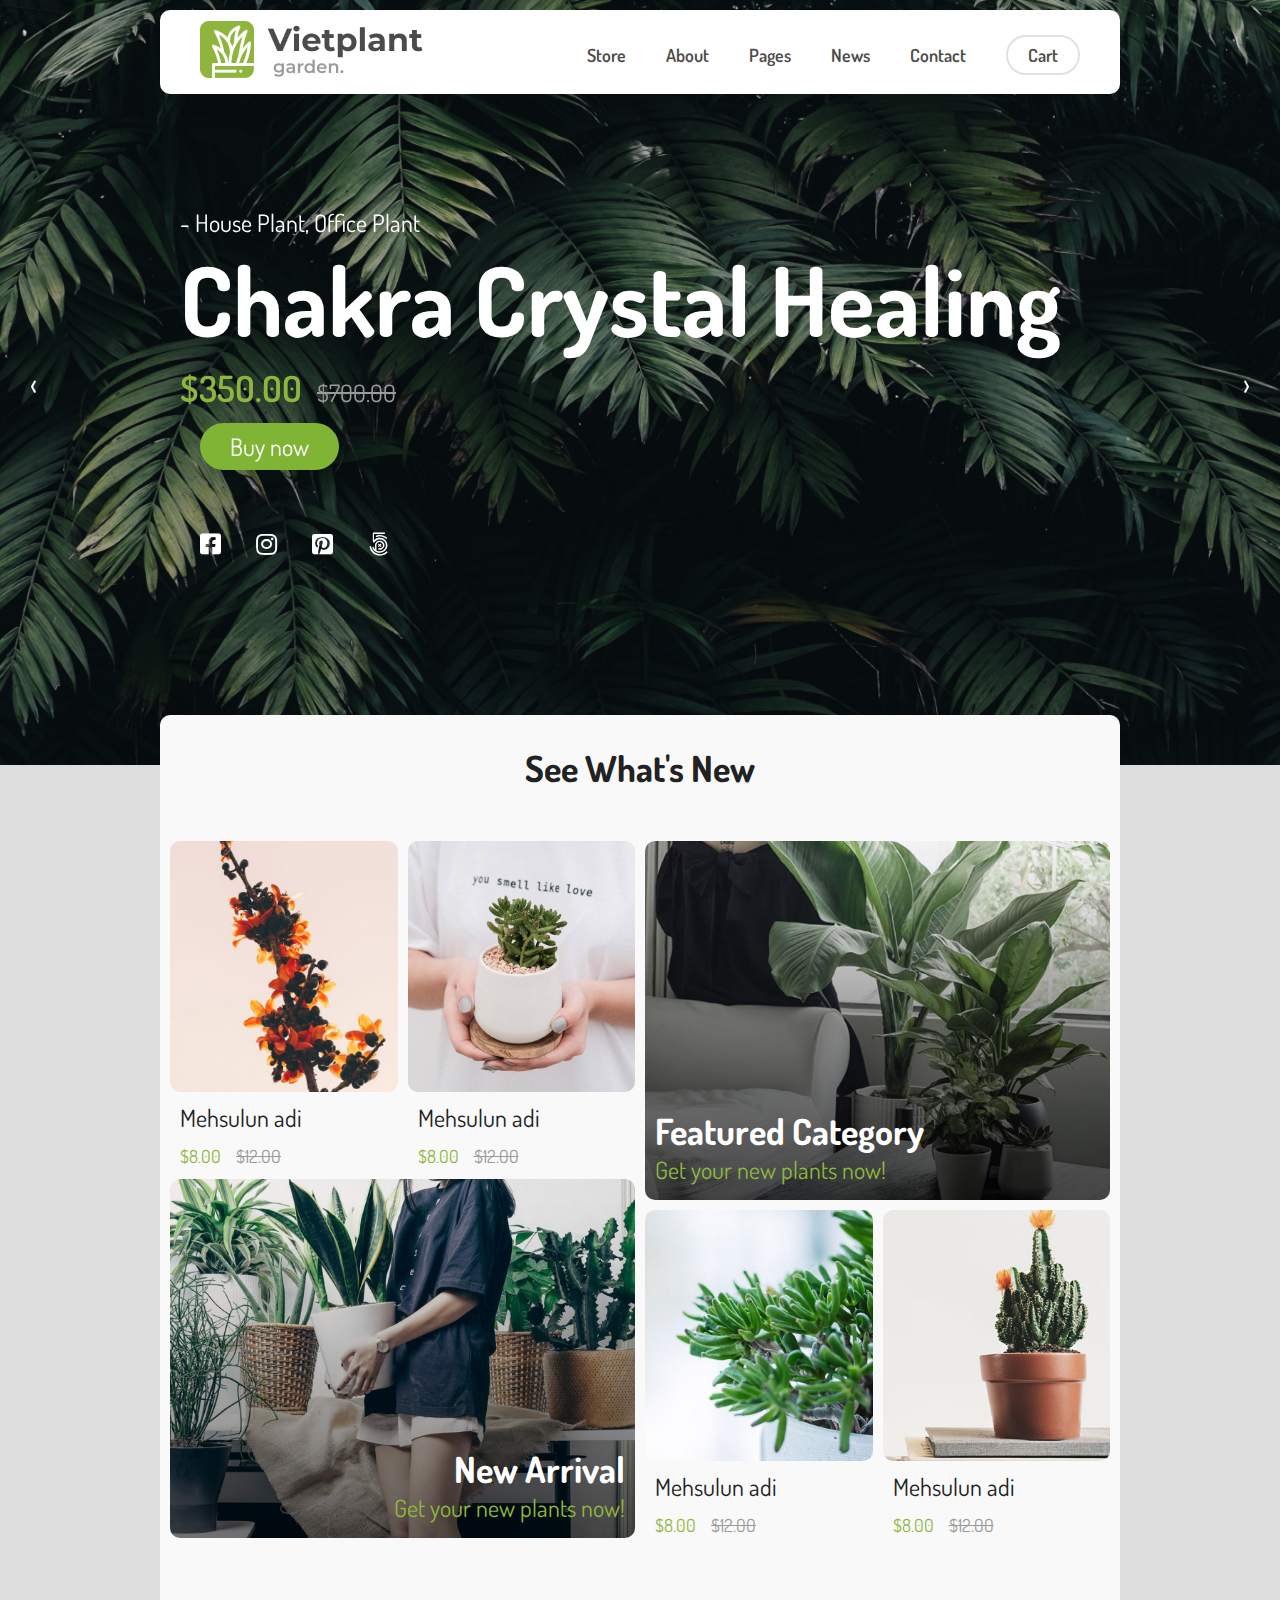
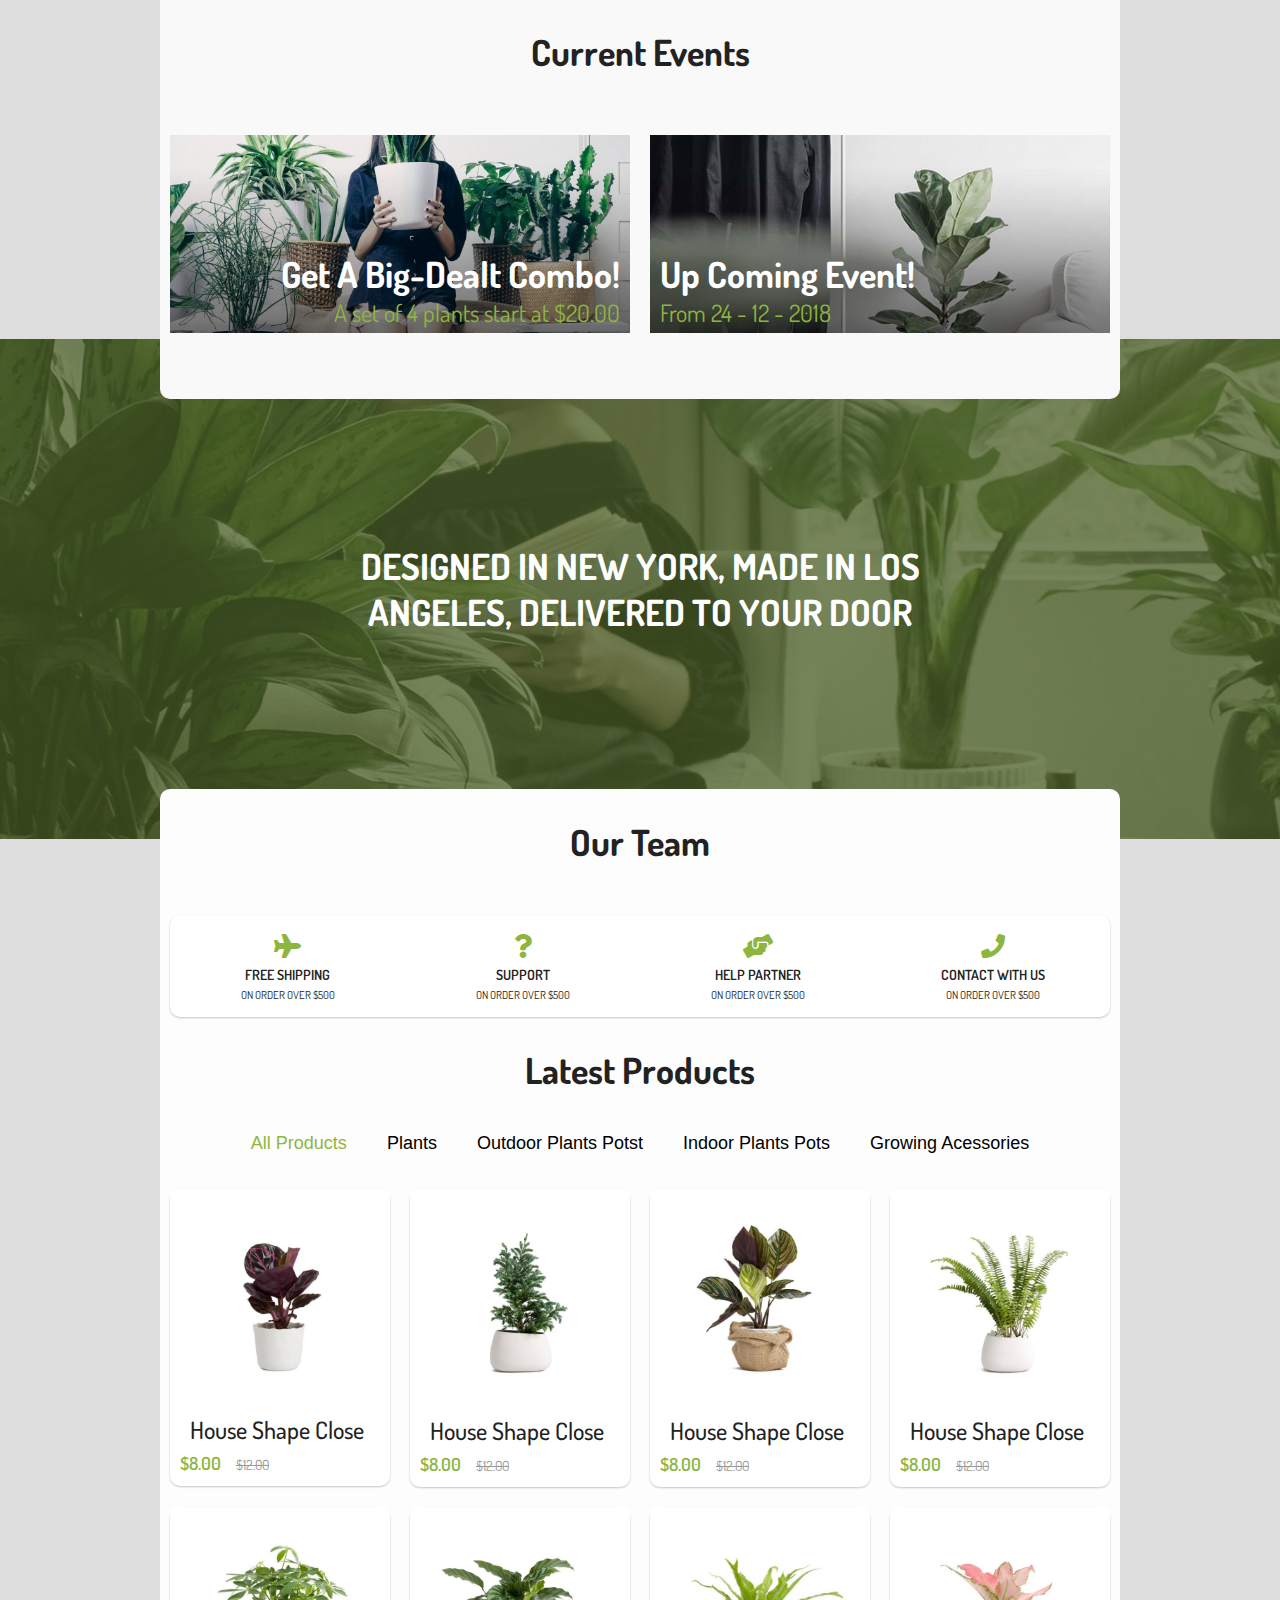
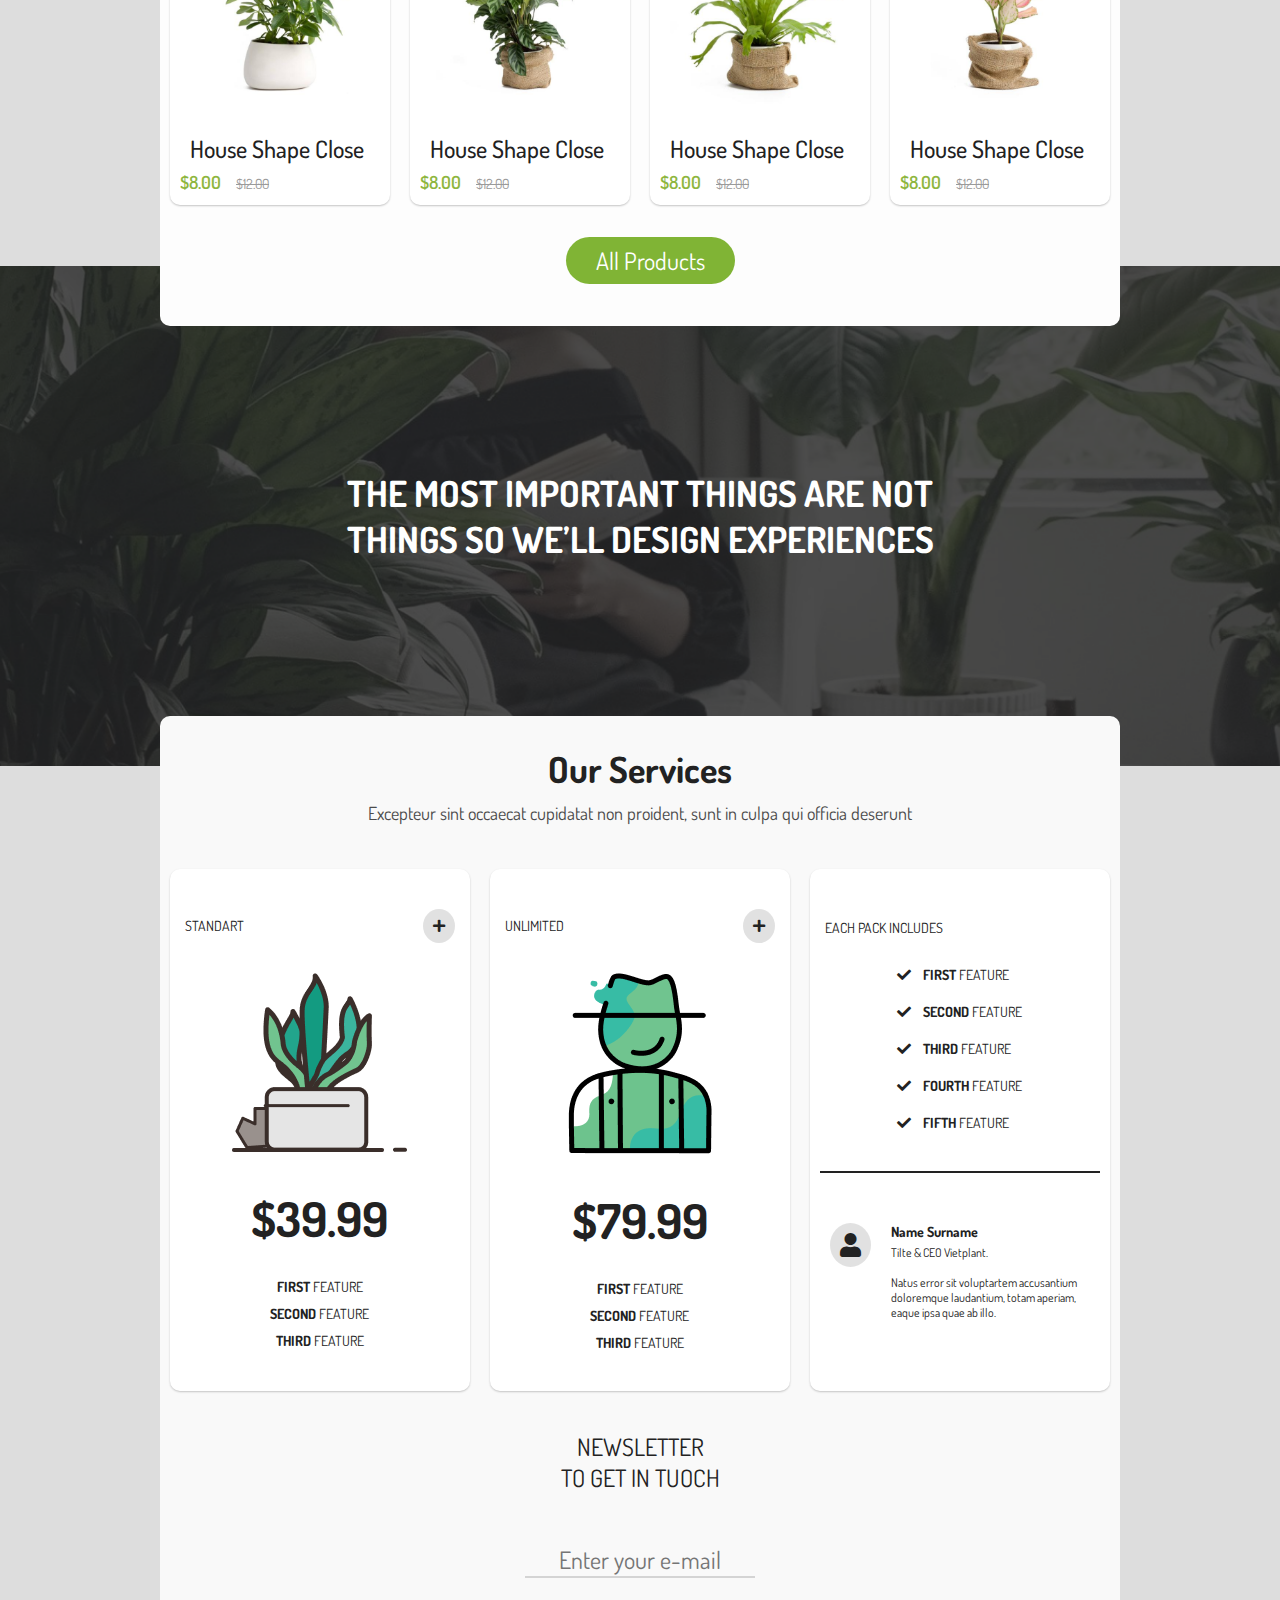
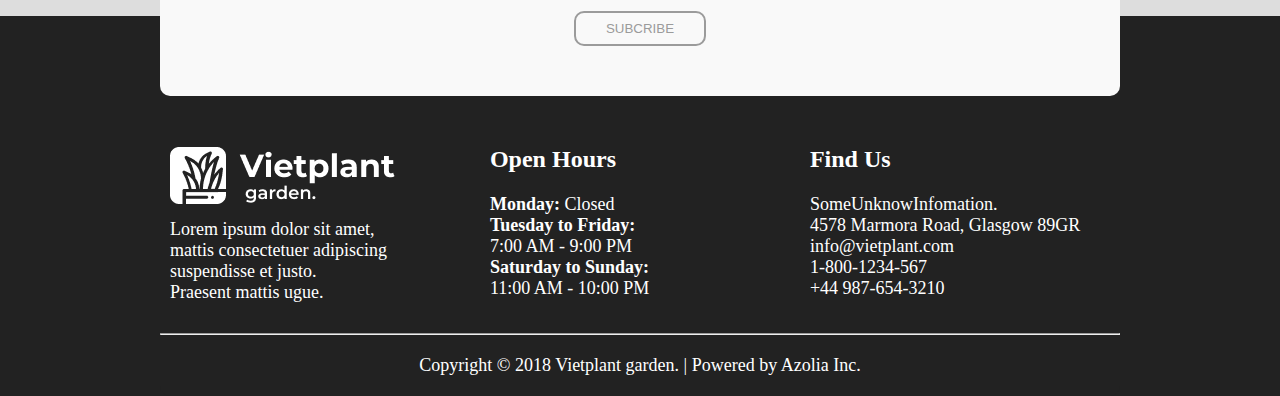
<file: index.html>
<!doctype html>
<html><!-- InstanceBegin template="/Templates/Template.dwt" codeOutsideHTMLIsLocked="false" -->
<head>
<meta charset="utf-8">
<meta name="viewport" content="width=device-width, initial-scale=1">
<!-- InstanceBeginEditable name="doctitle" -->
<title>Vietplan</title>
<!-- InstanceEndEditable -->
<link rel="stylesheet" href="Css/thuvien.css" type="text/css">
	<link rel="stylesheet" href="Css/mainstyle.css" type="text/css">
	<link rel="stylesheet" href="Font/all.css" type="text/css">
	<link rel="stylesheet" href="Css/owl.carousel.css">
	<link rel="stylesheet" href="Css/owl.theme.default.css">
	<!-- InstanceBeginEditable name="head" -->
	<!-- InstanceEndEditable -->
</head>

<body>
<!-- InstanceBeginEditable name="EditRegion1" -->

	<div class="owl-carousel">
  		<div class="banner banner-img-1">
			
			<div class="banner-content">
				<p class="price">- House Plant, Office Plant</p>
				<h1>Chakra Crystal Healing</h1>
				<p>
				<span class="text-primary new-price">$350.00</span> &nbsp;
				<span class="old-price text-secondary" style="text-decoration: line-through">$700.00</span>
				</p>
				<a class="btn btn-primary" href="">Buy now</a>
				<div class="icon">
					<a href=""><i class="fab fa-facebook-square"></i></a>
					<a href=""><i class="fab fa-instagram"></i></a>
					<a href=""><i class="fab fa-pinterest-square"></i></a>
					<a href=""><i class="fab fa-500px"></i></a>
				</div>
			</div>
		</div>
		<div class="banner banner-img-2">
			<div class="banner-content">
				<p class="price">- House Plant, Office Plant</p>
				<h1>Chakra Crystal Healing</h1>
				<p>
				<span class="text-primary new-price">$350.00</span> &nbsp;
				<span class="old-price text-secondary" style="text-decoration: line-through">$700.00</span>
				</p>
				<a class="btn btn-primary" href="">Buy now</a>
				<div class="icon">
					<a href=""><i class="fab fa-facebook-square"></i></a>
					<a href=""><i class="fab fa-instagram"></i></a>
					<a href=""><i class="fab fa-pinterest-square"></i></a>
					<a href=""><i class="fab fa-500px"></i></a>
				</div>
			</div>
		</div>
		<div class="banner banner-img-3">
			<div class="banner-content">
				<p class="price">- House Plant, Office Plant</p>
				<h1>Chakra Crystal Healing</h1>
				<p>
				<span class="text-primary new-price">$350.00</span> &nbsp;
				<span class="old-price text-secondary" style="text-decoration: line-through">$700.00</span>
				</p>
				<a class="btn btn-primary" href="">Buy now</a>
				<div class="icon">
					<a href=""><i class="fab fa-facebook-square"></i></a>
					<a href=""><i class="fab fa-instagram"></i></a>
					<a href=""><i class="fab fa-pinterest-square"></i></a>
					<a href=""><i class="fab fa-500px"></i></a>
				</div>
			</div>
		</div>
	</div>	

<!-- InstanceEndEditable -->
<header>
		<nav>
		  <div class="container bg-light">
				<a href="index.html"><img class="logo" src="Img/logo-1.png" alt="logo"></a>
					
				<div class="menu">
					<hr>
					<ul>
						<li><a href="store.html">Store</a></li>
						<li><a href="about.html">About</a></li>
						<li><a href="index.html">Pages</a></li>
						<li><a href="news.html">News</a></li>
						<li><a href="contact.html">Contact</a></li>
						<li><a href="">Cart</a></li>
					</ul>
				</div>
			</div>
		  <button type="button" class="btn-menu"><i class="fas fa-bars"></i></button>
  </nav>
</header>
<!-- InstanceBeginEditable name="EditRegion2" -->
<main>
  	<div class="container bg-secondary content">
		
		<div class="headline"><h4 >See What's New</h4></div>
		

	<div class="home-news">
		<div class="home-item item-1">
			<img src="Img/home-1.png" alt="">
			<div class="home-item-content">
				<p>Mehsulun adi</p>
				<span class="price-1">$8.00</span>
				<span class="price-2">$12.00</span>
			</div>
		</div>
		<div class="home-item item-2">
			<img src="Img/home-2.png" alt="">
			<div class="home-item-content">
				<p>Mehsulun adi</p>
				<span class="price-1">$8.00</span>
				<span class="price-2">$12.00</span>
			</div>
		</div>
		<div class="home-item item-3">
			<img src="Img/home-3.png" alt="">
			<div class="home-item-title-1">
				<h4>Featured Category</h4>
				<p>Get your new plants now!</p>
			</div>
		</div>
		<div class="home-item item-4">
			<img src="Img/home-4.png" alt="">
			<div class="home-item-title-2" >
				<h4>New Arrival</h4>
				<p>Get your new plants now!</p>
			</div>
		</div>
		<div class="home-item item-5">
			<img src="Img/home-5.png" alt="">
			<div class="home-item-content">
				<p>Mehsulun adi</p>
				<span class="price-1">$8.00</span>
				<span class="price-2">$12.00</span>
			</div>
		</div>
		<div class="home-item item-6">
			<img src="Img/home-6.png" alt="">
			<div class="home-item-content">
				<p>Mehsulun adi</p>
				<span class="price-1">$8.00</span>
				<span class="price-2">$12.00</span>
			</div>
		</div>
	</div>
		
		
		<div class="headline"><h4 >Current Events</h4></div>
		
		<div class="container-fluid">
			<div class="row">
				<div class="col-12 col-sm-6">
					<div class="content-img">
						<img src="Img/home-7.png" class="img-100">
					<div class="content-text-2">
						<h4 class="text-light">Get A Big-Dealt Combo!</h4>
						<p class="text-primary">A set of 4 plants start at $20.00</p>
					</div>
					</div>
				</div>
				<div class="col-12 col-sm-6">
					<div class="content-img">
						<img src="Img/home-8.png" class="img-100">
					<div class="content-text">
						<h4 class="text-light">Up Coming Event!</h4>
						<p class="text-primary">From 24 - 12 - 2018</p>
					</div>
					</div>
				</div>
			</div>
		</div>
	</div>
	
	<div class="container-fluid content-2">
<!--		<img src="Img/home-9.png">-->
		<div class="text">
			<h4 class="text-light">Designed in New York, Made in Los Angeles, Delivered to Your door</h4>
		</div>
	</div>
	
	<div class="container bg-sucess content">
		<div class="headline"><h4 >Our Team</h4></div>
		<div class="row team">
			<div class="col-12 col-sm-6 col-lg-3 team-content">
				<p><i class="fas fa-plane text-primary"></i></p>
				<p style="font-weight: 600" class="text-14">FREE SHIPPING</p>
				<p style="font-size: 11px">ON ORDER OVER $500</p>
			</div>
			<div class="col-12 col-sm-6 col-lg-3 team-content">
				<p><i class="fas fa-question text-primary"></i></p>
				<p style="font-weight: 600" class="text-14">SUPPORT</p>
				<p style="font-size: 11px">ON ORDER OVER $500</p>
			</div>
			<div class="col-12 col-sm-6 col-lg-3 team-content">
				<p><i class="fas fa-hands-helping text-primary"></i></p>
				<p style="font-weight: 600" class="text-14">HELP PARTNER</p>
				<p style="font-size: 11px">ON ORDER OVER $500</p>
			</div>
			<div class="col-12 col-sm-6 col-lg-3 team-content">
				<p><i class="fas fa-phone text-primary"></i></p>
				<p style="font-weight: 600" class="text-14">CONTACT WITH US</p>
				<p style="font-size: 11px">ON ORDER OVER $500</p>
			</div>
		</div>

		<div class="headline-2"><h4 >Latest Products</h4></div>
		
		<div class="container-fluid">
	
			<div class="tab">
				<button class="tablinks active" onclick="openProduct(event, 'Allproduct')" id="defaultOpen">All Products</button>
				<button class="tablinks" onclick="openProduct(event, 'Plants')">Plants</button>
				<button class="tablinks" onclick="openProduct(event, 'Outdoorplant')">Outdoor Plants Potst</button>
				<button class="tablinks" onclick="openProduct(event, 'Indoorplant')">Indoor Plants Pots</button>
				<button class="tablinks" onclick="openProduct(event, 'Acessories')">Growing Acessories</button>
			</div>

			<div id="Allproduct" class="tabcontent" id="defaultOpen">
				<div class="container-fluid">
					<div class="row">
						<div class="col-12 col-sm-6 col-lg-3">
							<div class="product">
								<img src="Img/home_plant_1.png" class="img-100">
								<a href="">House Shape Close</a>					<p>
									<span class="text-primary text-18" style="font-weight: 600">$8.00</span> &nbsp;
									<span class="text-secondary text-14" style="text-decoration: line-through">$12.00</span>
								</p>
								<div class="product-icon">
									<a href=""><i class="fas fa-cart-plus"></i></a>
									<a href=""><i class="fas fa-heart"></i></a>
									<a href=""><i class="fas fa-search"></i></a>
								</div>
							</div>
						</div>
						<div class="col-12 col-sm-6 col-lg-3">
							<div class="product">
								<img src="Img/home_plant_2.png" class="img-100">
								<a href="">House Shape Close</a>					<p>
									<span class="text-primary text-18" style="font-weight: 600">$8.00</span> &nbsp;
									<span class="text-secondary text-14" style="text-decoration: line-through">$12.00</span>
								</p>
								<div class="product-icon">
									<a href=""><i class="fas fa-cart-plus"></i></a>
									<a href=""><i class="fas fa-heart"></i></a>
									<a href=""><i class="fas fa-search"></i></a>
								</div>
							</div>
						</div>
						<div class="col-12 col-sm-6 col-lg-3">
							<div class="product">
								<img src="Img/home_plant_3.png" class="img-100">
								<a href="">House Shape Close</a>					<p>
									<span class="text-primary text-18" style="font-weight: 600">$8.00</span> &nbsp;
									<span class="text-secondary text-14" style="text-decoration: line-through">$12.00</span>
								</p>
								<div class="product-icon">
									<a href=""><i class="fas fa-cart-plus"></i></a>
									<a href=""><i class="fas fa-heart"></i></a>
									<a href=""><i class="fas fa-search"></i></a>
								</div>
							</div>
						</div>
						<div class="col-12 col-sm-6 col-lg-3">
							<div class="product">
								<img src="Img/home_plant_4.png" class="img-100">
								<a href="">House Shape Close</a>					<p>
									<span class="text-primary text-18" style="font-weight: 600">$8.00</span> &nbsp;
									<span class="text-secondary text-14" style="text-decoration: line-through">$12.00</span>
								</p>
								<div class="product-icon">
									<a href=""><i class="fas fa-cart-plus"></i></a>
									<a href=""><i class="fas fa-heart"></i></a>
									<a href=""><i class="fas fa-search"></i></a>
								</div>
							</div>
						</div>
						<div class="col-12 col-sm-6 col-lg-3">
							<div class="product">
								<img src="Img/home_plant_5.png" class="img-100">
								<a href="">House Shape Close</a>					<p>
									<span class="text-primary text-18" style="font-weight: 600">$8.00</span> &nbsp;
									<span class="text-secondary text-14" style="text-decoration: line-through">$12.00</span>
								</p>
								<div class="product-icon">
									<a href=""><i class="fas fa-cart-plus"></i></a>
									<a href=""><i class="fas fa-heart"></i></a>
									<a href=""><i class="fas fa-search"></i></a>
								</div>
							</div>
						</div>
						<div class="col-12 col-sm-6 col-lg-3">
							<div class="product">
								<img src="Img/home_plant_6.png" class="img-100">
								<a href="">House Shape Close</a>					<p>
									<span class="text-primary text-18" style="font-weight: 600">$8.00</span> &nbsp;
									<span class="text-secondary text-14" style="text-decoration: line-through">$12.00</span>
								</p>
								<div class="product-icon">
									<a href=""><i class="fas fa-cart-plus"></i></a>
									<a href=""><i class="fas fa-heart"></i></a>
									<a href=""><i class="fas fa-search"></i></a>
								</div>
							</div>
						</div>
						<div class="col-12 col-sm-6 col-lg-3">
							<div class="product">
								<img src="Img/home_plant_7.png" class="img-100">
								<a href="">House Shape Close</a>					<p>
									<span class="text-primary text-18" style="font-weight: 600">$8.00</span> &nbsp;
									<span class="text-secondary text-14" style="text-decoration: line-through">$12.00</span>
								</p>
								<div class="product-icon">
									<a href=""><i class="fas fa-cart-plus"></i></a>
									<a href=""><i class="fas fa-heart"></i></a>
									<a href=""><i class="fas fa-search"></i></a>
								</div>
							</div>
						</div>
						<div class="col-12 col-sm-6 col-lg-3">
							<div class="product">
								<img src="Img/home_plant_8.png" class="img-100">
								<a href="">House Shape Close</a>					<p>
									<span class="text-primary text-18" style="font-weight: 600">$8.00</span> &nbsp;
									<span class="text-secondary text-14" style="text-decoration: line-through">$12.00</span>
								</p>
								<div class="product-icon">
									<a href=""><i class="fas fa-cart-plus"></i></a>
									<a href=""><i class="fas fa-heart"></i></a>
									<a href=""><i class="fas fa-search"></i></a>
								</div>
							</div>
						</div>
					</div>
				</div>
			</div>

			<div id="Plants" class="tabcontent">
				<div class="container-fluid">
					<div class="row">
						<div class="col-12 col-sm-6 col-lg-3">
							<div class="product">
								<img src="Img/home_plant_1.png" class="img-100">
								<a href="">House Shape Close</a>					<p>
									<span class="text-primary text-18" style="font-weight: 600">$8.00</span> &nbsp;
									<span class="text-secondary text-14" style="text-decoration: line-through">$12.00</span>
								</p>
								<div class="product-icon">
									<a href=""><i class="fas fa-cart-plus"></i></a>
									<a href=""><i class="fas fa-heart"></i></a>
									<a href=""><i class="fas fa-search"></i></a>
								</div>
							</div>
						</div>
						<div class="col-12 col-sm-6 col-lg-3">
							<div class="product">
								<img src="Img/home_plant_2.png" class="img-100">
								<a href="">House Shape Close</a>					<p>
									<span class="text-primary text-18" style="font-weight: 600">$8.00</span> &nbsp;
									<span class="text-secondary text-14" style="text-decoration: line-through">$12.00</span>
								</p>
								<div class="product-icon">
									<a href=""><i class="fas fa-cart-plus"></i></a>
									<a href=""><i class="fas fa-heart"></i></a>
									<a href=""><i class="fas fa-search"></i></a>
								</div>
							</div>
						</div>
					</div>
				</div>
			</div>

			<div id="Outdoorplant" class="tabcontent">
				<div class="container-fluid">
					<div class="row">
						<div class="col-12 col-sm-6 col-lg-3">
							<div class="product">
								<img src="Img/home_plant_3.png" class="img-100">
								<a href="">House Shape Close</a>					<p>
									<span class="text-primary text-18" style="font-weight: 600">$8.00</span> &nbsp;
									<span class="text-secondary text-14" style="text-decoration: line-through">$12.00</span>
								</p>
								<div class="product-icon">
									<a href=""><i class="fas fa-cart-plus"></i></a>
									<a href=""><i class="fas fa-heart"></i></a>
									<a href=""><i class="fas fa-search"></i></a>
								</div>
							</div>
						</div>
						<div class="col-12 col-sm-6 col-lg-3">
							<div class="product">
								<img src="Img/home_plant_4.png" class="img-100">
								<a href="">House Shape Close</a>					<p>
									<span class="text-primary text-18" style="font-weight: 600">$8.00</span> &nbsp;
									<span class="text-secondary text-14" style="text-decoration: line-through">$12.00</span>
								</p>
								<div class="product-icon">
									<a href=""><i class="fas fa-cart-plus"></i></a>
									<a href=""><i class="fas fa-heart"></i></a>
									<a href=""><i class="fas fa-search"></i></a>
								</div>
							</div>
						</div>
					</div>
				</div>
			</div>
			<div id="Indoorplant" class="tabcontent">
				<div class="container-fluid">
					<div class="row">
						<div class="col-12 col-sm-6 col-lg-3">
							<div class="product">
								<img src="Img/home_plant_5.png" class="img-100">
								<a href="">House Shape Close</a>					<p>
									<span class="text-primary text-18" style="font-weight: 600">$8.00</span> &nbsp;
									<span class="text-secondary text-14" style="text-decoration: line-through">$12.00</span>
								</p>
								<div class="product-icon">
									<a href=""><i class="fas fa-cart-plus"></i></a>
									<a href=""><i class="fas fa-heart"></i></a>
									<a href=""><i class="fas fa-search"></i></a>
								</div>
							</div>
						</div>
						<div class="col-12 col-sm-6 col-lg-3">
							<div class="product">
								<img src="Img/home_plant_6.png" class="img-100">
								<a href="">House Shape Close</a>					<p>
									<span class="text-primary text-18" style="font-weight: 600">$8.00</span> &nbsp;
									<span class="text-secondary text-14" style="text-decoration: line-through">$12.00</span>
								</p>
								<div class="product-icon">
									<a href=""><i class="fas fa-cart-plus"></i></a>
									<a href=""><i class="fas fa-heart"></i></a>
									<a href=""><i class="fas fa-search"></i></a>
								</div>
							</div>
						</div>
					</div>
				</div>
			</div>
			<div id="Acessories" class="tabcontent">
				<div class="container-fluid">
					<div class="row">
						<div class="col-12 col-sm-6 col-lg-3">
							<div class="product">
								<img src="Img/home_plant_7.png" class="img-100">
								<a href="">House Shape Close</a>					<p>
									<span class="text-primary text-18" style="font-weight: 600">$8.00</span> &nbsp;
									<span class="text-secondary text-14" style="text-decoration: line-through">$12.00</span>
								</p>
								<div class="product-icon">
									<a href=""><i class="fas fa-cart-plus"></i></a>
									<a href=""><i class="fas fa-heart"></i></a>
									<a href=""><i class="fas fa-search"></i></a>
								</div>
							</div>
						</div>
						<div class="col-12 col-sm-6 col-lg-3">
							<div class="product">
								<img src="Img/home_plant_8.png" class="img-100">
								<a href="">House Shape Close</a>					<p>
									<span class="text-primary text-18" style="font-weight: 600">$8.00</span> &nbsp;
									<span class="text-secondary text-14" style="text-decoration: line-through">$12.00</span>
								</p>
								<div class="product-icon">
									<a href=""><i class="fas fa-cart-plus"></i></a>
									<a href=""><i class="fas fa-heart"></i></a>
									<a href=""><i class="fas fa-search"></i></a>
								</div>
							</div>
						</div>
					</div>
				</div>
			</div>
	
		</div>

		<center class="mt-30">
			<a class="btn btn-primary" href="">All Products</a>
		</center>
		
	</div>
	
	<div class="container-fluid content-3">
		<div class="text">
			<h4 class="text-light">The most important things are not things so we’ll design experiences </h4>
		</div>
	</div>

	<div class="container bg-secondary content">
		<div class="headline-2"><h4>Our Services</h4></div>
		<center><p class="text-18 text-gray">Excepteur sint occaecat cupidatat non proident, sunt in culpa qui officia deserunt</p></center>
		<div class="container-fluid service">
			<div class="row">
				<div class="col-12 col-sm-6 col-lg-4 service-item">
					<div class="service-content">
					<div class="service-head">
						<p class="text-14">STANDART</p>
						<div class="plus"><i class="fas fa-plus"></i></div>
					</div>
					<div class="service-text">
						<img src="Img/home-10.png">
						<h3>$39.99</h3>
						<p><b>FIRST</b> FEATURE</p>
						<p><b>SECOND</b> FEATURE</p>
						<p><b>THIRD</b> FEATURE</p>
					</div>
					</div>
				</div>
				<div class="col-12 col-sm-6 col-lg-4 service-item">
					<div class="service-content">
						<div class="service-head">
							<p class="text-14">UNLIMITED</p>
							<div class="plus"><i class="fas fa-plus"></i></div>
						</div>
						<div class="service-text">
							<img src="Img/home-11.png">
							<h3>$79.99</h3>
							<p><b>FIRST</b> FEATURE</p>
							<p><b>SECOND</b> FEATURE</p>
							<p><b>THIRD</b> FEATURE</p>
						</div>
					</div>
				</div>
				<div class="col-12 col-lg-4 service-item">
					<div class="service-content">
						<div class="service-head">
							<p class="mt-10">EACH PACK INCLUDES</p>
						</div>
						<div class="service-package">
							<div class="package-item">
								<div class="package-content">
									<p><i class="fas fa-check"></i> &nbsp;&nbsp; <b>FIRST</b> FEATURE</p>
									<p><i class="fas fa-check"></i> &nbsp;&nbsp; <b>SECOND</b> FEATURE</p>
									<p><i class="fas fa-check"></i> &nbsp;&nbsp; <b>THIRD</b> FEATURE</p>
									<p><i class="fas fa-check"></i> &nbsp;&nbsp; <b>FOURTH</b> FEATURE</p>
									<p><i class="fas fa-check"></i> &nbsp;&nbsp; <b>FIFTH</b> FEATURE</p>
								</div>
							</div>
					
							<hr>
							<div class="user">
									<i class="fas fa-user"></i>
								<div class="user-info">
									<h5>Name Surname</h5>
									<p>Tilte & CEO Vietplant.</p>
									<span>Natus error sit voluptartem accusantium doloremque laudantium, totam aperiam, eaque ipsa quae ab illo.</span>
								</div>
							</div>
						</div>
						
					</div>
				</div>
			</div>
		</div>
		
		<div class="contact">
			<p style="font-size: 24px">NEWSLETTER<br>TO GET IN TUOCH</p>
			<input type="text" placeholder="Enter your e-mail">
			<br>
			<button class="btn btn-secondary">SUBCRIBE</button>
		</div>
	</div>
</main>
	
<!-- InstanceEndEditable -->
<footer>
		<div class="container-fluid bg-dark">
			<div class="container bg-dark">
				<div class="row">
					<div class="col-12 col-md-6 col-lg-4">
						<img class="logo" src="Img/logo-2.png" alt="logo">
						<p class="mt-10">Lorem ipsum dolor sit amet,<br>mattis consectetuer adipiscing suspendisse et justo.<br>Praesent mattis ugue.</p>
					</div>
					<div class="col-12 col-md-6 col-lg-4">
						<h5>Open Hours</h5>
						<br>
						<p><b>Monday:</b> Closed</p>
						<p><b>Tuesday to Friday:</b><br>7:00 AM - 9:00 PM</p>
						<p><b>Saturday to Sunday:</b><br>11:00 AM - 10:00 PM</p>
					</div>
					<div class="col-12 col-md-6 col-lg-4">
						<h5>Find Us</h5>
						<br>
						<p>SomeUnknowInfomation.</p>
						<p>4578 Marmora Road, Glasgow 89GR 
							<br>info@vietplant.com
							<br>1-800-1234-567
							<br>+44 987-654-3210
						</p>
					</div>
				</div>
			  <hr class="vienchan">
				<center>Copyright © 2018 Vietplant garden. | Powered by Azolia Inc.</center>
		  </div>
			
  </div>
	</footer>

	

<script src="JS/jquery-3.6.0.min.js"></script>
<script src="JS/owl.carousel.js"></script>
<script src="JS/custom.js"></script>
	
</body>
<!-- InstanceEnd --></html>
</file>
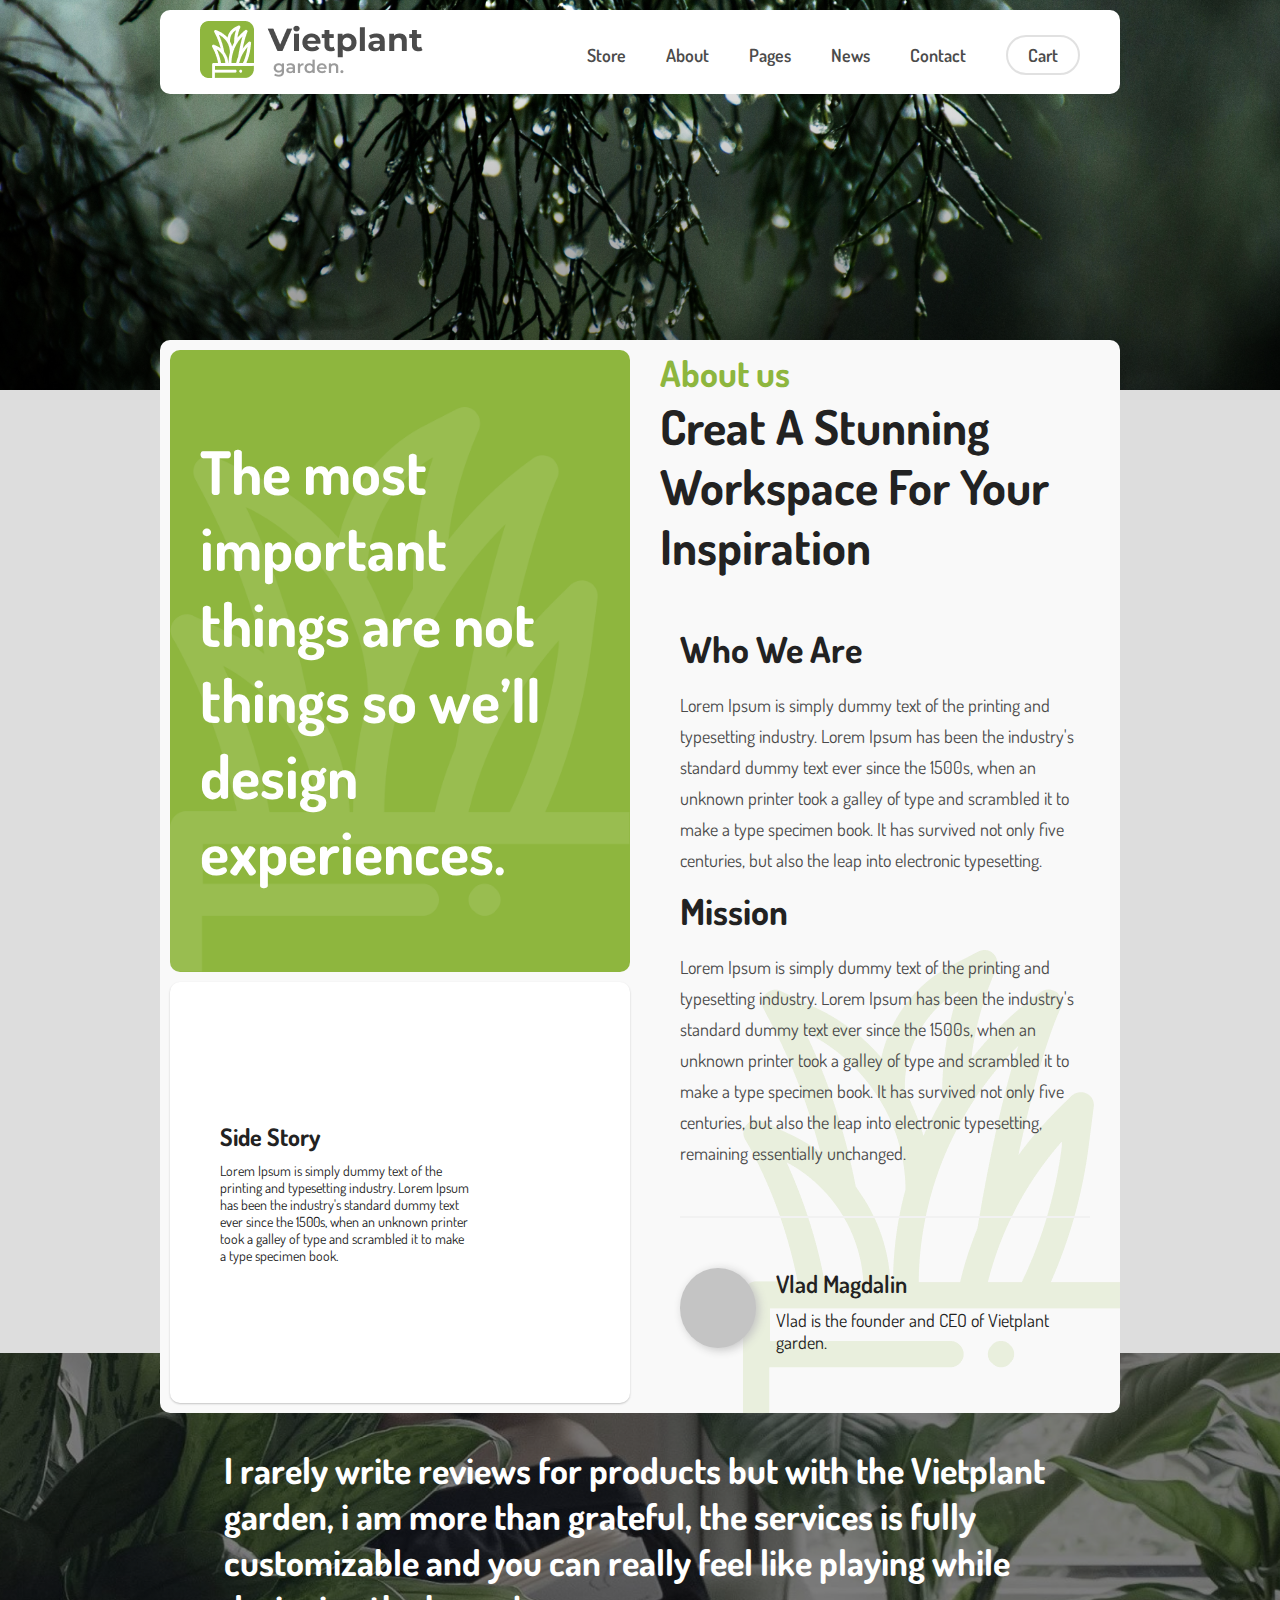
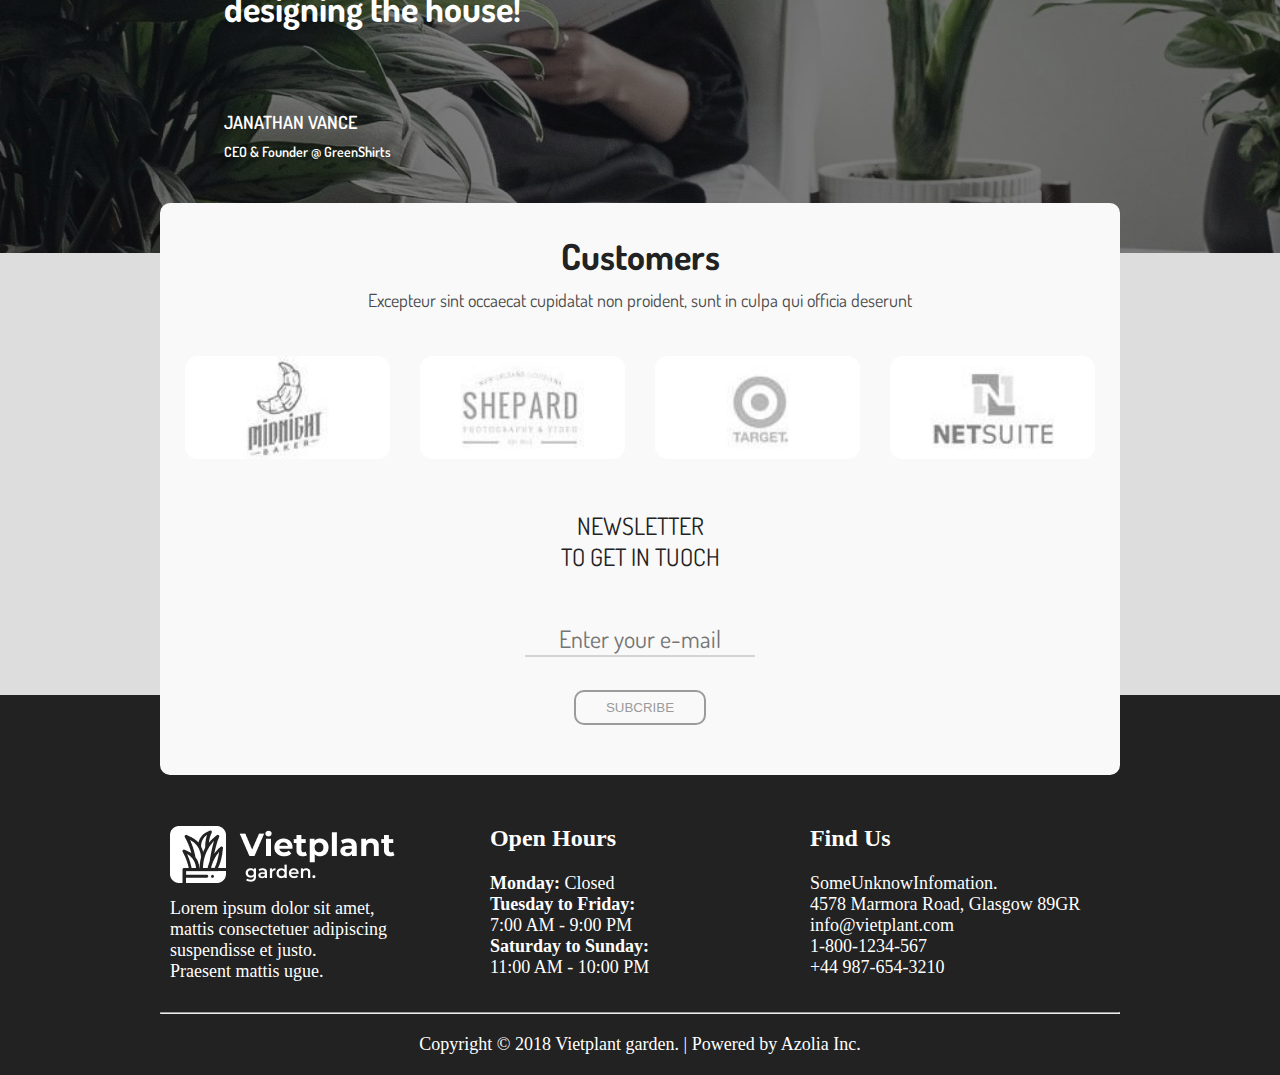
<file: about.html>
<!doctype html>
<html><!-- InstanceBegin template="/Templates/Template.dwt" codeOutsideHTMLIsLocked="false" -->
<head>
<meta charset="utf-8">
<meta name="viewport" content="width=device-width, initial-scale=1">
<!-- InstanceBeginEditable name="doctitle" -->
<title>Vietplan</title>
<!-- InstanceEndEditable -->
<link rel="stylesheet" href="Css/thuvien.css" type="text/css">
	<link rel="stylesheet" href="Css/mainstyle.css" type="text/css">
	<link rel="stylesheet" href="Font/all.css" type="text/css">
	<link rel="stylesheet" href="Css/owl.carousel.css">
	<link rel="stylesheet" href="Css/owl.theme.default.css">
	<!-- InstanceBeginEditable name="head" -->
	<!-- InstanceEndEditable -->
</head>

<body>
<!-- InstanceBeginEditable name="EditRegion1" -->
<div class="td-trang" id="about-banner">
  
</div>
<!-- InstanceEndEditable -->
<header>
		<nav>
		  <div class="container bg-light">
				<a href="index.html"><img class="logo" src="Img/logo-1.png" alt="logo"></a>
					
				<div class="menu">
					<hr>
					<ul>
						<li><a href="store.html">Store</a></li>
						<li><a href="about.html">About</a></li>
						<li><a href="index.html">Pages</a></li>
						<li><a href="news.html">News</a></li>
						<li><a href="contact.html">Contact</a></li>
						<li><a href="">Cart</a></li>
					</ul>
				</div>
			</div>
		  <button type="button" class="btn-menu"><i class="fas fa-bars"></i></button>
  </nav>
</header>
<!-- InstanceBeginEditable name="EditRegion2" -->
<main>
	
  	<div class="container bg-secondary content about">
		<div class="container-fluid" id="about-content">
			<div class="row about-flex">
				<div class="col-lg-6">
					<div class="about-text pl-10">
						<h4 class="text-primary">About us</h4>
						<h3 class="text-sucess">Creat A Stunning Workspace For Your Inspiration</h3>
						<div class="about-text-detail">
							<h4>Who We Are</h4>
							<span class="text-gray text-18">Lorem Ipsum is simply dummy text of the printing and typesetting industry. Lorem Ipsum has been the industry's standard dummy text ever since the 1500s, when an unknown printer took a galley of type and scrambled it to make a type specimen book. It has survived not only five centuries, but also the leap into electronic typesetting. </span>
							<h4>Mission</h4>
							<span class="text-gray text-18">Lorem Ipsum is simply dummy text of the printing and typesetting industry. Lorem Ipsum has been the industry's standard dummy text ever since the 1500s, when an unknown printer took a galley of type and scrambled it to make a type specimen book. It has survived not only five centuries, but also the leap into electronic typesetting, remaining essentially unchanged.</span>
							<hr>
							<div class="about-founder">
								<div class="founder-img"></div>
								<div class="founder-name">
									<p style="font-weight: 600">Vlad Magdalin</p>
									<p class="text-18 mt-10">Vlad is the founder and CEO of Vietplant garden.</p>
								</div>
							</div>
						</div>
					</div>
				</div>
				<div class="col-lg-6 box-content">
					<div class="about-box">
						
						<div class="box-item-1">
							<div>
							<h2>The most important things are not things so we’ll design experiences.</h2>
							</div>
						</div>
						<div class="box-item-2">
							<div class="about-box-item">
							<p style="font-weight: bold">Side Story</p>
							<p class="text-14 mt-10">Lorem Ipsum is simply dummy text of the printing and typesetting industry. Lorem Ipsum has been the industry's standard dummy text ever since the 1500s, when an unknown printer took a galley of type and scrambled it to make a type specimen book. </p>
							</div>
						</div>
					</div>
				</div>
				
			</div>
		</div>
	</div>
	
	<section>
		<div class="container-fluid about-img">
			<div class="text about-feedback">
				<h4 class="text-light">I rarely write reviews for products but with the Vietplant garden, i am more than grateful, the services is fully customizable and you can really feel like playing while designing the house!</h4>
				<p class="text-18">JANATHAN VANCE</p>
				<p class="text-14 mt-10">CEO & Founder @ GreenShirts</p>
			</div>
		</div>
	</section>
	
	<div class="container bg-secondary content">
		<div class="headline-2"><h4>Customers</h4></div>
		<center><p style="font-size: 18px; color: #4B4B4B">Excepteur sint occaecat cupidatat non proident, sunt in culpa qui officia deserunt</p></center>
		<div class="container-fluid">
			<div class="row about-customer">
				<div class="col-6 col-lg-3 p-15">
					<img src="Img/aboutus-brand1.png" class="img-100">
				</div>
				<div class="col-6 col-lg-3 p-15">
					<img src="Img/aboutus-brand2.png" class="img-100">
				</div>
				<div class="col-6 col-lg-3 p-15">
					<img src="Img/aboutus-brand3.png" class="img-100">
				</div>
				<div class="col-6 col-lg-3 p-15">
					<img src="Img/aboutus-brand4.png" class="img-100">
				</div>
			</div>
		</div>
		
		<div class="contact">
			<p style="font-size: 24px">NEWSLETTER<br>TO GET IN TUOCH</p>
			<input type="text" placeholder="Enter your e-mail">
			<br>
			<button class="btn btn-secondary">SUBCRIBE</button>
		</div>
		
	</div>
	
	
	
</main>
<!-- InstanceEndEditable -->
<footer>
		<div class="container-fluid bg-dark">
			<div class="container bg-dark">
				<div class="row">
					<div class="col-12 col-md-6 col-lg-4">
						<img class="logo" src="Img/logo-2.png" alt="logo">
						<p class="mt-10">Lorem ipsum dolor sit amet,<br>mattis consectetuer adipiscing suspendisse et justo.<br>Praesent mattis ugue.</p>
					</div>
					<div class="col-12 col-md-6 col-lg-4">
						<h5>Open Hours</h5>
						<br>
						<p><b>Monday:</b> Closed</p>
						<p><b>Tuesday to Friday:</b><br>7:00 AM - 9:00 PM</p>
						<p><b>Saturday to Sunday:</b><br>11:00 AM - 10:00 PM</p>
					</div>
					<div class="col-12 col-md-6 col-lg-4">
						<h5>Find Us</h5>
						<br>
						<p>SomeUnknowInfomation.</p>
						<p>4578 Marmora Road, Glasgow 89GR 
							<br>info@vietplant.com
							<br>1-800-1234-567
							<br>+44 987-654-3210
						</p>
					</div>
				</div>
			  <hr class="vienchan">
				<center>Copyright © 2018 Vietplant garden. | Powered by Azolia Inc.</center>
		  </div>
			
  </div>
	</footer>

	

<script src="JS/jquery-3.6.0.min.js"></script>
<script src="JS/owl.carousel.js"></script>
<script src="JS/custom.js"></script>
	
</body>
<!-- InstanceEnd --></html>
</file>
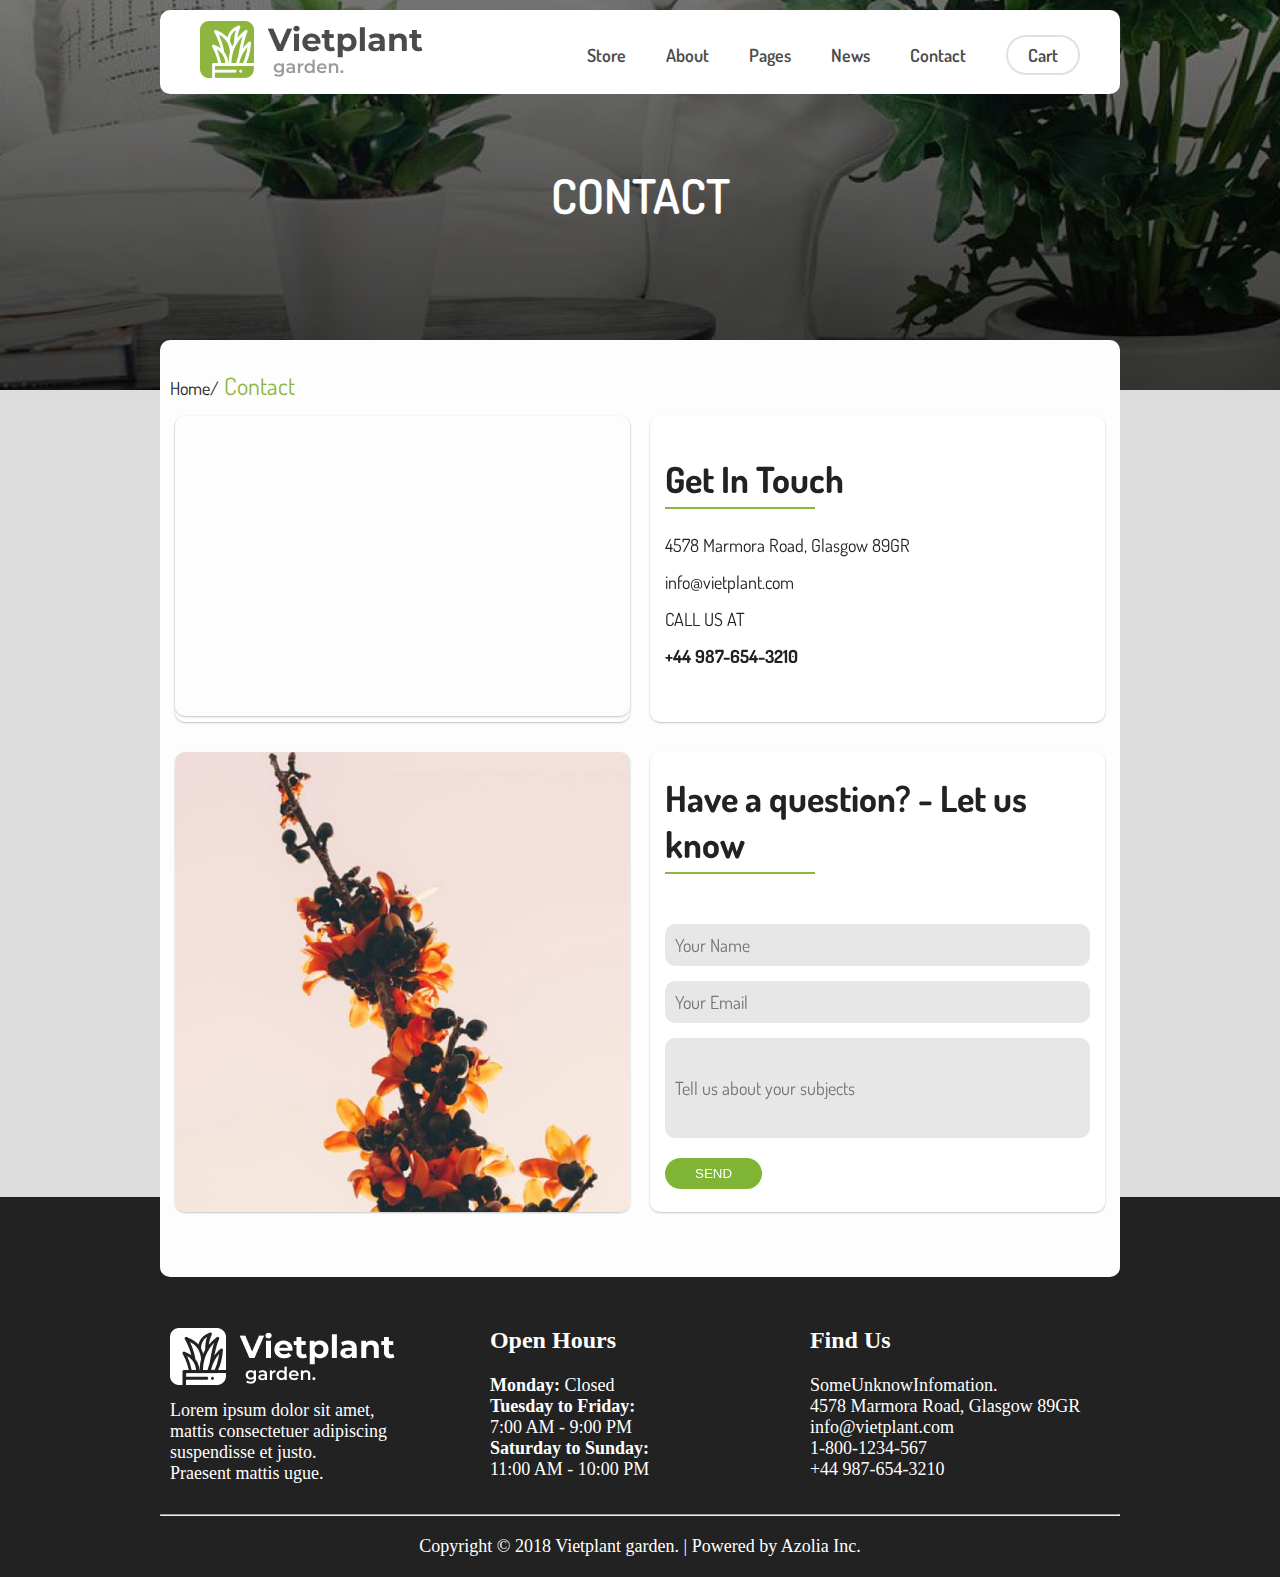
<file: contact.html>
<!doctype html>
<html><!-- InstanceBegin template="/Templates/Template.dwt" codeOutsideHTMLIsLocked="false" -->
<head>
<meta charset="utf-8">
<meta name="viewport" content="width=device-width, initial-scale=1">
<!-- InstanceBeginEditable name="doctitle" -->
<title>Vietplan</title>
<!-- InstanceEndEditable -->
<link rel="stylesheet" href="Css/thuvien.css" type="text/css">
	<link rel="stylesheet" href="Css/mainstyle.css" type="text/css">
	<link rel="stylesheet" href="Font/all.css" type="text/css">
	<link rel="stylesheet" href="Css/owl.carousel.css">
	<link rel="stylesheet" href="Css/owl.theme.default.css">
	<!-- InstanceBeginEditable name="head" -->
	<!-- InstanceEndEditable -->
</head>

<body>
<!-- InstanceBeginEditable name="EditRegion1" -->
<div class="td-trang contact-banner">
  <h3 style="color: #FFFFFF;font-weight: 600">CONTACT</h3>
</div>
<!-- InstanceEndEditable -->
<header>
		<nav>
		  <div class="container bg-light">
				<a href="index.html"><img class="logo" src="Img/logo-1.png" alt="logo"></a>
					
				<div class="menu">
					<hr>
					<ul>
						<li><a href="store.html">Store</a></li>
						<li><a href="about.html">About</a></li>
						<li><a href="index.html">Pages</a></li>
						<li><a href="news.html">News</a></li>
						<li><a href="contact.html">Contact</a></li>
						<li><a href="">Cart</a></li>
					</ul>
				</div>
			</div>
		  <button type="button" class="btn-menu"><i class="fas fa-bars"></i></button>
  </nav>
</header>
<!-- InstanceBeginEditable name="EditRegion2" -->
<main>
  	<div class="container bg-sucess content">
	
		<div class="ml-10 pt-30">
			<span style="font-size: 18px">Home/</span>
			<span style="font-size: 24px; color: #8EB63E">Contact</span>
		</div>
		
		<div class="container-fluid">
			<div class="row contact-item">
				<div class="col-sm-6 contact-box">
					<div class="contact-content">
						<div class="contact-detail">
							<h4 class="contact-title">Get In Touch</h4>
							<hr>
							<p>4578 Marmora Road, Glasgow 89GR</p>
							<p>info@vietplant.com</p>
							<p>CALL US AT</p>
							<p class="text-18"><b>+44 987-654-3210</b></p>
						</div>
					</div>
				</div>
				<div class="col-sm-6 contact-box">
					<div class="contact-map">
						<iframe src="https://www.google.com/maps/embed?pb=!1m18!1m12!1m3!1d3919.5111305376004!2d106.69608971462253!3d10.77210949232451!2m3!1f0!2f0!3f0!3m2!1i1024!2i768!4f13.1!3m3!1m2!1s0x31752f3f3129e64d%3A0x8d6b2d79522c7f30!2zQ2jhu6MgQuG6v24gVGjDoG5o!5e0!3m2!1svi!2s!4v1644243307497!5m2!1svi!2s" allowfullscreen="" loading="lazy" class="contact-map"></iframe>
				</div>
				</div>
			</div>
		</div>		
		
		<div class="container-fluid">
			<div class="row contact-item">
				<div class="col-sm-6 contact-box">
					<div class="contact-form">
						<div>
							<h4 class="contact-title">Have a question? - Let us know</h4>
							<hr>
							<form action="" id="form">
								<input type="text" id="fname" placeholder="Your Name">
								<input type="text" id="femail" placeholder="Your Email">
								<input type="text" id="fcontent" placeholder="Tell us about your subjects">
								<input type="submit" value="SEND" class="btn btn-primary">
							</form>
						</div>
					</div>
				</div>
				<div class="col-sm-6 contact-box">
					<div class="contact-img">
						<img src="Img/contact.png">
					</div>
				</div>
			</div>
		</div>
		
	</div>
</main>
<!-- InstanceEndEditable -->
<footer>
		<div class="container-fluid bg-dark">
			<div class="container bg-dark">
				<div class="row">
					<div class="col-12 col-md-6 col-lg-4">
						<img class="logo" src="Img/logo-2.png" alt="logo">
						<p class="mt-10">Lorem ipsum dolor sit amet,<br>mattis consectetuer adipiscing suspendisse et justo.<br>Praesent mattis ugue.</p>
					</div>
					<div class="col-12 col-md-6 col-lg-4">
						<h5>Open Hours</h5>
						<br>
						<p><b>Monday:</b> Closed</p>
						<p><b>Tuesday to Friday:</b><br>7:00 AM - 9:00 PM</p>
						<p><b>Saturday to Sunday:</b><br>11:00 AM - 10:00 PM</p>
					</div>
					<div class="col-12 col-md-6 col-lg-4">
						<h5>Find Us</h5>
						<br>
						<p>SomeUnknowInfomation.</p>
						<p>4578 Marmora Road, Glasgow 89GR 
							<br>info@vietplant.com
							<br>1-800-1234-567
							<br>+44 987-654-3210
						</p>
					</div>
				</div>
			  <hr class="vienchan">
				<center>Copyright © 2018 Vietplant garden. | Powered by Azolia Inc.</center>
		  </div>
			
  </div>
	</footer>

	

<script src="JS/jquery-3.6.0.min.js"></script>
<script src="JS/owl.carousel.js"></script>
<script src="JS/custom.js"></script>
	
</body>
<!-- InstanceEnd --></html>
</file>
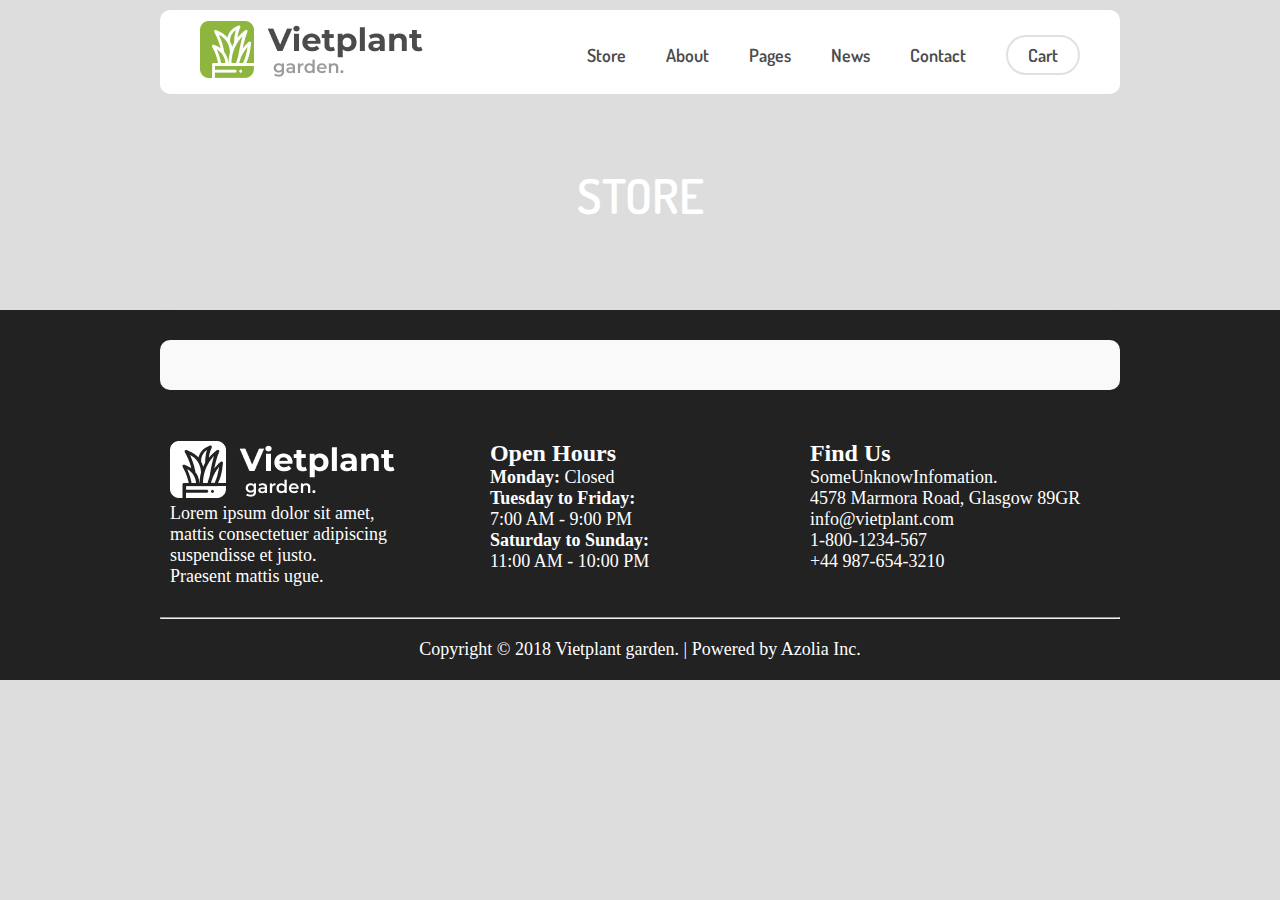
<file: nhap.html>
<!doctype html>
<html>
<head>
<meta charset="utf-8">
<meta name="viewport" content="width=device-width, initial-scale=1">
<title>Vietplan</title>
	<link rel="stylesheet" href="Css/thuvien.css" type="text/css">
	<link rel="stylesheet" href="Css/mainstyle.css" type="text/css">
	<link rel="stylesheet" href="Font/all.css" type="text/css">
</head>

<body>
	<div class="td-trang">
		<h3 style="color: #FFFFFF;font-weight: 600">STORE</h3>
	</div>
	<header>
		<nav>
			<div class="container bg-light">
				<a href=""><img class="logo" src="Img/logo-1.png" alt="logo"></a>
					
				<div class="menu">
					<hr>
					<ul>
						<li><a href="">Store</a></li>
						<li><a href="">About</a></li>
						<li><a href="">Pages</a></li>
						<li><a href="">News</a></li>
						<li><a href="">Contact</a></li>
						<li><a href="">Cart</a></li>
					</ul>
				</div>
			</div>
			<button type="button" class="btn-menu"><i class="fas fa-bars"></i></button>
		</nav>
	</header>
	
	<main>
		<div class="container bg-secondary content">
			
		</div>
	</main>
		
	<footer>
		<div class="container-fluid bg-dark">
			<div class="container bg-dark">
				<div class="row">
					<div class="col-12 col-md-6 col-lg-4">
						<img class="logo" src="Img/logo-2.png" alt="logo">
						<p>Lorem ipsum dolor sit amet,<br>mattis consectetuer adipiscing suspendisse et justo.<br>Praesent mattis ugue.</p>
					</div>
					<div class="col-12 col-md-6 col-lg-4">
						<h5>Open Hours</h5>
						<p><b>Monday:</b> Closed</p>
						<p><b>Tuesday to Friday:</b><br>7:00 AM - 9:00 PM</p>
						<p><b>Saturday to Sunday:</b><br>11:00 AM - 10:00 PM</p>
					</div>
					<div class="col-12 col-md-6 col-lg-4">
						<h5>Find Us</h5>
						<p>SomeUnknowInfomation.</p>
						<p>4578 Marmora Road, Glasgow 89GR 
							<br>info@vietplant.com
							<br>1-800-1234-567
							<br>+44 987-654-3210
						</p>
					</div>
				</div>
				<hr class="vienchan">
				<center>Copyright © 2018 Vietplant garden. | Powered by Azolia Inc.</center>
			</div>
			
		</div>
	</footer>

	

<script src="JS/jquery-3.6.0.min.js"></script>
<script src="JS/custom.js"></script>
</body>
</html>
</file>
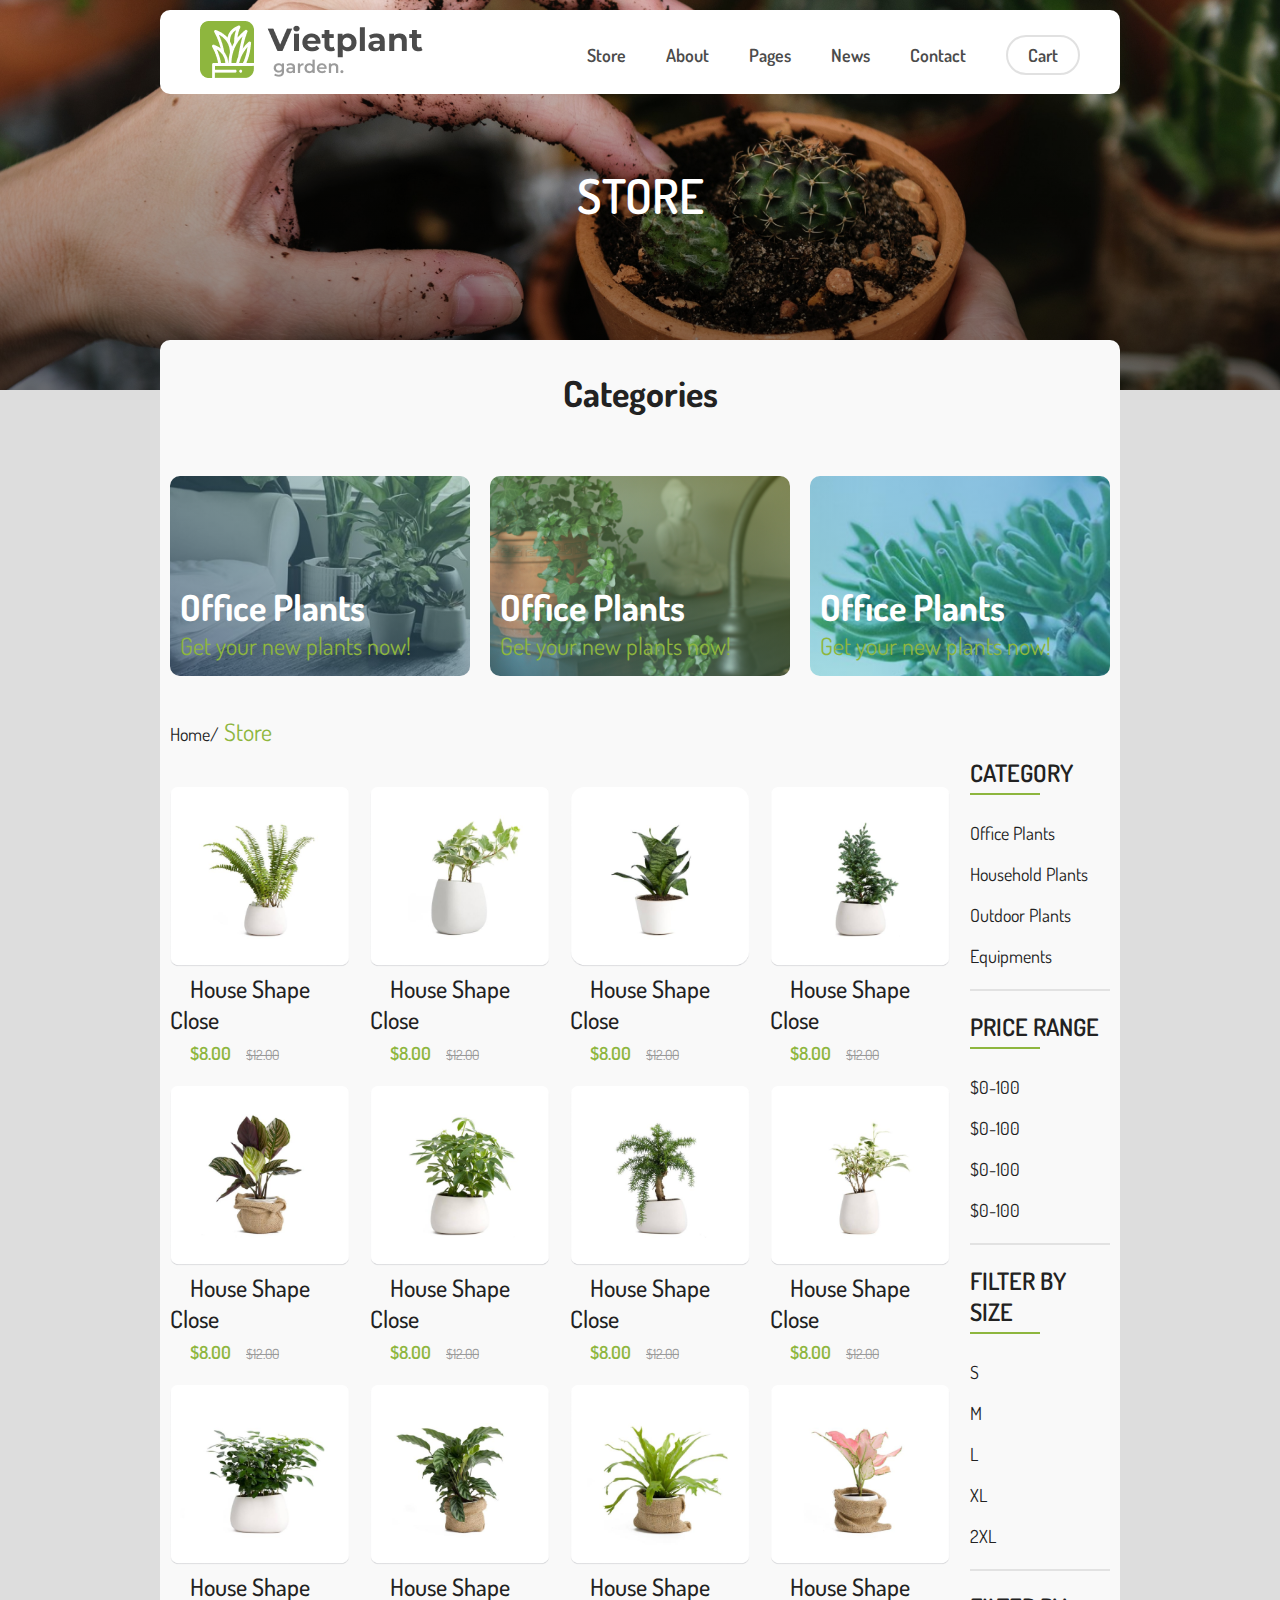
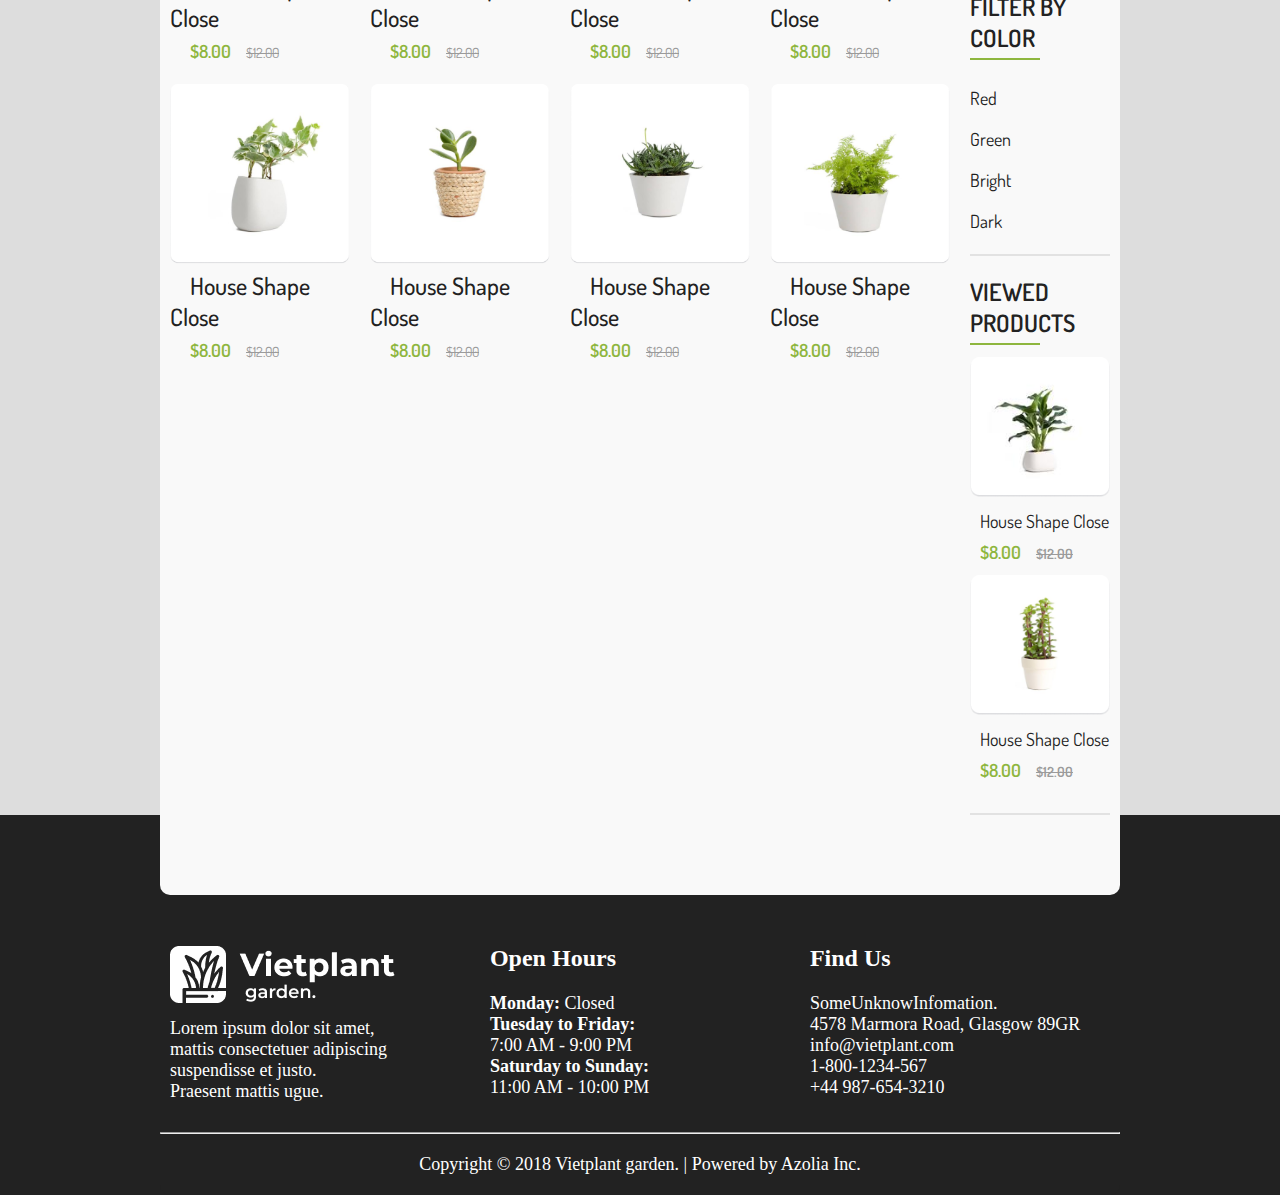
<file: store.html>
<!doctype html>
<html><!-- InstanceBegin template="/Templates/Template.dwt" codeOutsideHTMLIsLocked="false" -->
<head>
<meta charset="utf-8">
<meta name="viewport" content="width=device-width, initial-scale=1">
<!-- InstanceBeginEditable name="doctitle" -->
<title>Vietplan</title>
<!-- InstanceEndEditable -->
<link rel="stylesheet" href="Css/thuvien.css" type="text/css">
	<link rel="stylesheet" href="Css/mainstyle.css" type="text/css">
	<link rel="stylesheet" href="Font/all.css" type="text/css">
	<link rel="stylesheet" href="Css/owl.carousel.css">
	<link rel="stylesheet" href="Css/owl.theme.default.css">
	<!-- InstanceBeginEditable name="head" -->
	<!-- InstanceEndEditable -->
</head>

<body>
<!-- InstanceBeginEditable name="EditRegion1" -->
<div class="td-trang" id="store">
  <h3 style="color: #FFFFFF;font-weight: 600">STORE</h3>
</div>
<!-- InstanceEndEditable -->
<header>
		<nav>
		  <div class="container bg-light">
				<a href="index.html"><img class="logo" src="Img/logo-1.png" alt="logo"></a>
					
				<div class="menu">
					<hr>
					<ul>
						<li><a href="store.html">Store</a></li>
						<li><a href="about.html">About</a></li>
						<li><a href="index.html">Pages</a></li>
						<li><a href="news.html">News</a></li>
						<li><a href="contact.html">Contact</a></li>
						<li><a href="">Cart</a></li>
					</ul>
				</div>
			</div>
		  <button type="button" class="btn-menu"><i class="fas fa-bars"></i></button>
  </nav>
</header>
<!-- InstanceBeginEditable name="EditRegion2" -->
<main>
  	<div class="container bg-secondary content">
	
		<div class="headline"><h4 >Categories</h4></div>
		
		<div class="container-fluid">
			<div class="row">
				<div class="col-12 col-lg-4">
					<div class="store-content store-img-1">
					<div class="home-item-title-1" >
						<h4>Office Plants</h4>
						<p>Get your new plants now!</p>
					</div>
					</div>
				</div>
				<div class="col-12 col-lg-4">
					<div class="store-content store-img-2">
					<div class="home-item-title-1" >
						<h4>Office Plants</h4>
						<p>Get your new plants now!</p>
					</div>
					</div>
				</div>
				<div class="col-12 col-lg-4">
					<div class="store-content store-img-3">
					<div class="home-item-title-1" >
						<h4>Office Plants</h4>
						<p>Get your new plants now!</p>
					</div>
					</div>
				</div>
			</div>
		</div>
	
		<div class="ml-10 pt-30">
			<span style="font-size: 18px">Home/</span>
			<span style="font-size: 24px; color: #8EB63E">Store</span>
		</div>
		
		<div class="container-fluid">
			<div class="row">
				<div class="col-12 col-lg-10 p-0 mb-30 mt-30">
					<div class="container-fluid">
					<div class="row">
						<div class="col-12 col-sm-4 col-lg-3">
							<div class="store-product">
								<img src="Img/product-1.png" class="img-100">
								<a href="">House Shape Close</a>					
								<p>
									<span class="text-primary text-18" style="font-weight: 600">$8.00</span> &nbsp;
									<span class="text-secondary text-14" style="text-decoration: line-through">$12.00</span>
								</p>
								<div class="product-icon">
									<a href=""><i class="fas fa-cart-plus"></i></a>
									<a href=""><i class="fas fa-heart"></i></a>
									<a href=""><i class="fas fa-search"></i></a>
								</div>
							</div>
						</div>
						<div class="col-12 col-sm-4 col-lg-3">
							<div class="store-product">
								<img src="Img/product-13.png" class="img-100">
								<a href="">House Shape Close</a>					
								<p>
									<span class="text-primary text-18" style="font-weight: 600">$8.00</span> &nbsp;
									<span class="text-secondary text-14" style="text-decoration: line-through">$12.00</span>
								</p>
								<div class="product-icon">
									<a href=""><i class="fas fa-cart-plus"></i></a>
									<a href=""><i class="fas fa-heart"></i></a>
									<a href=""><i class="fas fa-search"></i></a>
								</div>
							</div>
						</div>
						<div class="col-12 col-sm-4 col-lg-3">
							<div class="store-product">
								<img src="Img/product-3.png" class="img-100">
								<a href="">House Shape Close</a>					
								<p>
									<span class="text-primary text-18" style="font-weight: 600">$8.00</span> &nbsp;
									<span class="text-secondary text-14" style="text-decoration: line-through">$12.00</span>
								</p>
								<div class="product-icon">
									<a href=""><i class="fas fa-cart-plus"></i></a>
									<a href=""><i class="fas fa-heart"></i></a>
									<a href=""><i class="fas fa-search"></i></a>
								</div>
							</div>
						</div>
						<div class="col-12 col-sm-4 col-lg-3">
							<div class="store-product">
								<img src="Img/product-4.png" class="img-100">
								<a href="">House Shape Close</a>					
								<p>
									<span class="text-primary text-18" style="font-weight: 600">$8.00</span> &nbsp;
									<span class="text-secondary text-14" style="text-decoration: line-through">$12.00</span>
								</p>
								<div class="product-icon">
									<a href=""><i class="fas fa-cart-plus"></i></a>
									<a href=""><i class="fas fa-heart"></i></a>
									<a href=""><i class="fas fa-search"></i></a>
								</div>
							</div>
						</div>
						<div class="col-12 col-sm-4 col-lg-3">
							<div class="store-product">
								<img src="Img/product-5.png" class="img-100">
								<a href="">House Shape Close</a>					
								<p>
									<span class="text-primary text-18" style="font-weight: 600">$8.00</span> &nbsp;
									<span class="text-secondary text-14" style="text-decoration: line-through">$12.00</span>
								</p>
								<div class="product-icon">
									<a href=""><i class="fas fa-cart-plus"></i></a>
									<a href=""><i class="fas fa-heart"></i></a>
									<a href=""><i class="fas fa-search"></i></a>
								</div>
							</div>
						</div>
						<div class="col-12 col-sm-4 col-lg-3">
							<div class="store-product">
								<img src="Img/product-6.png" class="img-100">
								<a href="">House Shape Close</a>					
								<p>
									<span class="text-primary text-18" style="font-weight: 600">$8.00</span> &nbsp;
									<span class="text-secondary text-14" style="text-decoration: line-through">$12.00</span>
								</p>
								<div class="product-icon">
									<a href=""><i class="fas fa-cart-plus"></i></a>
									<a href=""><i class="fas fa-heart"></i></a>
									<a href=""><i class="fas fa-search"></i></a>
								</div>
							</div>
						</div>
						<div class="col-12 col-sm-4 col-lg-3">
							<div class="store-product">
								<img src="Img/product-7.png" class="img-100">
								<a href="">House Shape Close</a>					
								<p>
									<span class="text-primary text-18" style="font-weight: 600">$8.00</span> &nbsp;
									<span class="text-secondary text-14" style="text-decoration: line-through">$12.00</span>
								</p>
								<div class="product-icon">
									<a href=""><i class="fas fa-cart-plus"></i></a>
									<a href=""><i class="fas fa-heart"></i></a>
									<a href=""><i class="fas fa-search"></i></a>
								</div>
							</div>
						</div>
						<div class="col-12 col-sm-4 col-lg-3">
							<div class="store-product">
								<img src="Img/product-8.png" class="img-100">
								<a href="">House Shape Close</a>					
								<p>
									<span class="text-primary text-18" style="font-weight: 600">$8.00</span> &nbsp;
									<span class="text-secondary text-14" style="text-decoration: line-through">$12.00</span>
								</p>
								<div class="product-icon">
									<a href=""><i class="fas fa-cart-plus"></i></a>
									<a href=""><i class="fas fa-heart"></i></a>
									<a href=""><i class="fas fa-search"></i></a>
								</div>
							</div>
						</div>
						<div class="col-12 col-sm-4 col-lg-3">
							<div class="store-product">
								<img src="Img/product-9.png" class="img-100">
								<a href="">House Shape Close</a>					
								<p>
									<span class="text-primary text-18" style="font-weight: 600">$8.00</span> &nbsp;
									<span class="text-secondary text-14" style="text-decoration: line-through">$12.00</span>
								</p>
								<div class="product-icon">
									<a href=""><i class="fas fa-cart-plus"></i></a>
									<a href=""><i class="fas fa-heart"></i></a>
									<a href=""><i class="fas fa-search"></i></a>
								</div>
							</div>
						</div>
						<div class="col-12 col-sm-4 col-lg-3">
							<div class="store-product">
								<img src="Img/product-10.png" class="img-100">
								<a href="">House Shape Close</a>					
								<p>
									<span class="text-primary text-18" style="font-weight: 600">$8.00</span> &nbsp;
									<span class="text-secondary text-14" style="text-decoration: line-through">$12.00</span>
								</p>
								<div class="product-icon">
									<a href=""><i class="fas fa-cart-plus"></i></a>
									<a href=""><i class="fas fa-heart"></i></a>
									<a href=""><i class="fas fa-search"></i></a>
								</div>
							</div>
						</div>
						<div class="col-12 col-sm-4 col-lg-3 store-hide">
							<div class="store-product">
								<img src="Img/product-11.png" class="img-100">
								<a href="">House Shape Close</a>					
								<p>
									<span class="text-primary text-18" style="font-weight: 600">$8.00</span> &nbsp;
									<span class="text-secondary text-14" style="text-decoration: line-through">$12.00</span>
								</p>
								<div class="product-icon">
									<a href=""><i class="fas fa-cart-plus"></i></a>
									<a href=""><i class="fas fa-heart"></i></a>
									<a href=""><i class="fas fa-search"></i></a>
								</div>
							</div>
						</div>
						<div class="col-12 col-sm-4 col-lg-3 store-hide">
							<div class="store-product">
								<img src="Img/product-12.png" class="img-100">
								<a href="">House Shape Close</a>					
								<p>
									<span class="text-primary text-18" style="font-weight: 600">$8.00</span> &nbsp;
									<span class="text-secondary text-14" style="text-decoration: line-through">$12.00</span>
								</p>
								<div class="product-icon">
									<a href=""><i class="fas fa-cart-plus"></i></a>
									<a href=""><i class="fas fa-heart"></i></a>
									<a href=""><i class="fas fa-search"></i></a>
								</div>
							</div>
						</div>
						<div class="col-12 col-sm-4 col-lg-3 store-hide">
							<div class="store-product">
								<img src="Img/product-13.png" class="img-100">
								<a href="">House Shape Close</a>					
								<p>
									<span class="text-primary text-18" style="font-weight: 600">$8.00</span> &nbsp;
									<span class="text-secondary text-14" style="text-decoration: line-through">$12.00</span>
								</p>
								<div class="product-icon">
									<a href=""><i class="fas fa-cart-plus"></i></a>
									<a href=""><i class="fas fa-heart"></i></a>
									<a href=""><i class="fas fa-search"></i></a>
								</div>
							</div>
						</div>
						<div class="col-12 col-sm-4 col-lg-3 store-hide">
							<div class="store-product">
								<img src="Img/product-14.png" class="img-100">
								<a href="">House Shape Close</a>					
								<p>
									<span class="text-primary text-18" style="font-weight: 600">$8.00</span> &nbsp;
									<span class="text-secondary text-14" style="text-decoration: line-through">$12.00</span>
								</p>
								<div class="product-icon">
									<a href=""><i class="fas fa-cart-plus"></i></a>
									<a href=""><i class="fas fa-heart"></i></a>
									<a href=""><i class="fas fa-search"></i></a>
								</div>
							</div>
						</div>
						<div class="col-12 col-sm-4 col-lg-3 store-hide">
							<div class="store-product">
								<img src="Img/product-15.png" class="img-100">
								<a href="">House Shape Close</a>					
								<p>
									<span class="text-primary text-18" style="font-weight: 600">$8.00</span> &nbsp;
									<span class="text-secondary text-14" style="text-decoration: line-through">$12.00</span>
								</p>
								<div class="product-icon">
									<a href=""><i class="fas fa-cart-plus"></i></a>
									<a href=""><i class="fas fa-heart"></i></a>
									<a href=""><i class="fas fa-search"></i></a>
								</div>
							</div>
						</div>
						<div class="col-12 col-sm-4 col-lg-3 store-hide">
							<div class="store-product">
								<img src="Img/product-16.png" class="img-100">
								<a href="">House Shape Close</a>					
								<p>
									<span class="text-primary text-18" style="font-weight: 600">$8.00</span> &nbsp;
									<span class="text-secondary text-14" style="text-decoration: line-through">$12.00</span>
								</p>
								<div class="product-icon">
									<a href=""><i class="fas fa-cart-plus"></i></a>
									<a href=""><i class="fas fa-heart"></i></a>
									<a href=""><i class="fas fa-search"></i></a>
								</div>
							</div>
						</div>
					</div>
					</div>
				</div>
				
				<div class="col-12 col-lg-2">
					<div class="container-fluid">
						<div class="store-category">
							<p>CATEGORY</p>
							<hr>
							<ul>
								<li><a>Office Plants</a></li>
								<li><a>Household Plants</a></li>
								<li><a>Outdoor Plants</a></li>
								<li><a>Equipments</a></li>
							</ul>
						</div>
						<div class="store-category">
							<p>PRICE RANGE</p>
							<hr>
							<ul>
								<li><a>$0-100</a></li>
								<li><a>$0-100</a></li>
								<li><a>$0-100</a></li>
								<li><a>$0-100</a></li>
							</ul>
						</div>
						<div class="store-category">
							<p>FILTER BY SIZE</p>
							<hr>
							<ul>
								<li><a>S</a></li>
								<li><a>M</a></li>
								<li><a>L</a></li>
								<li><a>XL</a></li>
								<li><a>2XL</a></li>
							</ul>
						</div>
						<div class="store-category">
							<p>FILTER BY COLOR</p>
							<hr>
							<ul>
								<li><a>Red</a></li>
								<li><a>Green</a></li>
								<li><a>Bright</a></li>
								<li><a>Dark</a></li>
							</ul>
						</div>
						<div class="store-category">
							<p>VIEWED PRODUCTS</p>
							<hr>
							<div class="product-viewed">
								<img src="Img/product-17.png" class="store-product-img">
								<br>
								<a href="" class="text-18">House Shape Close</a>
								<p class="ml-10">
									<span class="text-primary text-18" style="font-weight: 600">$8.00</span> &nbsp;
									<span class="text-secondary text-14" style="text-decoration: line-through">$12.00</span>
								</p>
							</div>
							<div class="mt-10 product-viewed">
								<img src="Img/product-18.png" class="store-product-img">
								<br>
								<a href="" class="text-18">House Shape Close</a>	
								<p class="mb-30 ml-10">
									<span class="text-primary text-18" style="font-weight: 600">$8.00</span> &nbsp;
									<span class="text-secondary text-14" style="text-decoration: line-through">$12.00</span>
								</p>
							</div>
						</div>
					</div>
				</div>
				
			</div>
		</div>
		
	</div>
</main>
	<!-- InstanceEndEditable -->
<footer>
		<div class="container-fluid bg-dark">
			<div class="container bg-dark">
				<div class="row">
					<div class="col-12 col-md-6 col-lg-4">
						<img class="logo" src="Img/logo-2.png" alt="logo">
						<p class="mt-10">Lorem ipsum dolor sit amet,<br>mattis consectetuer adipiscing suspendisse et justo.<br>Praesent mattis ugue.</p>
					</div>
					<div class="col-12 col-md-6 col-lg-4">
						<h5>Open Hours</h5>
						<br>
						<p><b>Monday:</b> Closed</p>
						<p><b>Tuesday to Friday:</b><br>7:00 AM - 9:00 PM</p>
						<p><b>Saturday to Sunday:</b><br>11:00 AM - 10:00 PM</p>
					</div>
					<div class="col-12 col-md-6 col-lg-4">
						<h5>Find Us</h5>
						<br>
						<p>SomeUnknowInfomation.</p>
						<p>4578 Marmora Road, Glasgow 89GR 
							<br>info@vietplant.com
							<br>1-800-1234-567
							<br>+44 987-654-3210
						</p>
					</div>
				</div>
			  <hr class="vienchan">
				<center>Copyright © 2018 Vietplant garden. | Powered by Azolia Inc.</center>
		  </div>
			
  </div>
	</footer>

	

<script src="JS/jquery-3.6.0.min.js"></script>
<script src="JS/owl.carousel.js"></script>
<script src="JS/custom.js"></script>
	
</body>
<!-- InstanceEnd --></html>
</file>
<file: Css/thuvien.css>
@charset "utf-8";
/* CSS Document */
* {  box-sizing: border-box;}
.container-fluid { width: 100%;}
.container{ width: 100%;border-radius: 10px;margin: auto}
.col-1 {width: 8.33%;}
.col-2 {width: 16.66%;}
.col-3 {width: 25%;}
.col-4 {width: 33.33%;}
.col-5 {width: 41.66%;}
.col-6 {width: 50%;}
.col-7 {width: 58.33%;}
.col-8 {width: 66.66%;}
.col-9 {width: 75%;}
.col-10 {width: 83.33%;}
.col-11 {width: 91.66%;}
.col-12 {width: 100%;}
.row{ display: flex; flex-wrap: wrap}
[class*="col-"] {
  padding: 10px;
}
.img-100{ width: 100%; height: auto}
.p-0{ padding: 0}
.p-30{padding: 30px}
.p-15{padding: 15px}
.pl-10{padding-left: 10px}
.pr-10{padding-right: 10px}
.pt-30{padding-top: 30px}
.m-0{margin: 0}
.mt-30{margin-top: 30px}
.mb-30{margin-bottom: 30px}
.mt-10{margin-top: 10px}
.mr-30{margin-right: 30px}
.ml-10{margin-left: 10px}
.mb-10{margin-bottom: 10px}
.m-20-5{margin: 20px 0 5px}
/*--------------------------- hệ thống màu text-----------------------*/
.text-primary{ color: #8EB63E}
.text-secondary{ color: #9B9B9B}
.text-sucess{ color: #222}
.text-gray{color: #4B4B4B}
.text-light{ color: #fff}
.text-dark{ color: #000}

.text-14{font-size: 14px}
.text-18{font-size: 18px}

/*--------------------------- hệ thống màu nền-----------------------*/
.bg-primary{ background-color: #8EB63E}
.bg-secondary{ background-color: #F9F9F9}
.bg-sucess{ background-color:  #FDFDFD}
.bg-light{background-color: #fff}
.bg-dark{background-color: #222}
/*--------------------------- hệ thống màu button /a-----------------------*/
.btn{
    text-decoration: none; padding: 8px 30px; 
    cursor: pointer;}
.btn-primary{
	background-color: #80B435;color: #fff;
	border: none;border-radius: 25px;}
.btn-primary:hover{background-color: #8EB63E}
.btn-secondary{
	background-color: transparent;color: #9B9B9B;
	border: 2px solid #9B9B9B; border-radius: 10px}
.btn-secondary:hover{background-color: #000;color: #fff;border: 2px solid #000}


/*--------------- thiết bị lớn hơn 576  thì code dươi đây- phone ngang-------------------*/
@media (min-width:576px)
{
   
    .container{ width: 95%; margin: auto}
    .col-sm-1 {width: 8.33%;}
    .col-sm-2 {width: 16.66%;}
    .col-sm-3 {width: 25%;}
    .col-sm-4 {width: 33.33%;}
    .col-sm-5 {width: 41.66%;}
    .col-sm-6 {width: 50%;}
    .col-sm-7 {width: 58.33%;}
    .col-sm-8 {width: 66.66%;}
    .col-sm-9 {width: 75%;}
    .col-sm-10 {width: 83.33%;}
    .col-sm-11 {width: 91.66%;}
    .col-sm-12 {width: 100%;}
	
}
/*--------------- thiết bị lớn hơn 768px  thì code dươi đây- tablet (ipad)-----------------*/
@media (min-width:768px)
{
    
     .container{ width: 95%; margin: auto}
    .col-md-1 {width: 8.33%;}
    .col-md-2 {width: 16.66%;}
    .col-md-3 {width: 25%;}
    .col-md-4 {width: 33.33%;}
    .col-md-5 {width: 41.66%;}
    .col-md-6 {width: 50%;}
    .col-md-7 {width: 58.33%;}
    .col-md-8 {width: 66.66%;}
    .col-md-9 {width: 75%;}
    .col-md-10 {width: 83.33%;}
    .col-md-11 {width: 91.66%;}
    .col-md-12 {width: 100%;}
}
/*--------------- thiết bị lớn hơn 992px  thì code dươi đây-ipad-ngang hoặc pc nhỏ 1024------------------*/
@media (min-width:992px)
{
  
    .container{ width: 75%; margin: auto; }
    .col-lg-1 {width: 8.33%;}
    .col-lg-2 {width: 16.66%;}
    .col-lg-3 {width: 25%;}
    .col-lg-4 {width: 33.33%;}
    .col-lg-5 {width: 41.66%;}
    .col-lg-6 {width: 50%;}
    .col-lg-7 {width: 58.33%;}
    .col-lg-8 {width: 66.66%;}
    .col-lg-9 {width: 75%;}
    .col-lg-10 {width: 83.33%;}
    .col-lg-11 {width: 91.66%;}
    .col-lg-12 {width: 100%;}
}
/*--------------- thiết bị lớn hơn 1200px  thì code pc lớn ------------------*/
@media (min-width:1200px)
{
    .container{ width: 75%; margin: auto}
    .col-xl-1 {width: 8.33%;}
    .col-xl-2 {width: 16.66%;}
    .col-xl-3 {width: 25%;}
    .col-xl-4 {width: 33.33%;}
    .col-xl-5 {width: 41.66%;}
    .col-xl-6 {width: 50%;}
    .col-xl-7 {width: 58.33%;}
    .col-xl-8 {width: 66.66%;}
    .col-xl-9 {width: 75%;}
    .col-xl-10 {width: 83.33%;}
    .col-xl-11 {width: 91.66%;}
    .col-xl-12 {width: 100%;}
}
</file>
<file: Css/mainstyle.css>
@charset "utf-8";
/* CSS Document */
@import url('https://fonts.googleapis.com/css2?family=Dosis:wght@400;500;600&display=swap');
body{
	margin: 0;
	padding: 0;
	font-family: 'Dosis', sans-serif;
	font-size: 24px;
	color: #222;
	background-color: #ddd;
}
h1{font-size: 96px}
h2{font-size: 60px}
h3{font-size: 48px}
h4{font-size: 36px}
h1,h2,h3,h4,p{margin: 0;padding: 0}
/*---------nav------------*/
header{
	position: absolute;
	width: 100%;
	z-index: 1000;
	top: 10px;
}
nav .container{
	justify-content: space-between;
	background: #fff;
	padding: 10px 20px;
	display: flex;
	align-items: center;
	position: relative;
}
.menu ul{
	list-style: none;
	display: flex;
	padding: 0;
	margin: 0;
}
.menu ul li a{
	text-decoration: none;
	color: #4B4B4B;
	margin: 0 20px;
	font-size: 18px;
	font-weight: 600;
}
.menu ul li:last-child a{
	border-radius: 22px;
	border: 2px solid rgba(196,196,196,0.5);
	padding: 7px 20px;
}
.menu ul li a:hover{
	border-bottom: 2px solid #8EB63E;
}
.menu ul li:last-child a:hover{
	border: 2px solid rgba(196,196,196,0.5); 
	background: #80B435;
	color: #fff;
}
.td-trang{
	width: 100%;
	height: 390px;
	display: flex;
	justify-content: center;
	align-items: center;
	text-align: center;
	position: relative;
	background-position: center;
	background-repeat: no-repeat;
	background-size: cover;
}
.btn-menu{
	display: none;
}
.menu hr{display: none}



footer{
	font-size: 18px;
	font-family: montserrat;
	color: #fff;
}
footer .container{
	padding: 120px 0 20px;
	margin-top: -80px;
}
footer .row{
	align-items:flex-start;
}
footer p{font-size: 18px;}
footer h5{
	font-size: 24px;
	font-weight: 600;
	margin: 0;
	padding: 0;
}
.vienchan{
	background-color: rgba(196,196,196,0.20);
	margin: 20px 0;
}

/*-----------Home----------------------*/
/*-----------owl carousel-------------*/
.banner{
	width: 100vw;
	height: 85vh;
	position: relative;
	z-index: 900;
	color: #fff;
}
.banner-img-1{
	background-image: url("../Img/home-banner.png");
	background-position: center;
	background-size: cover;
	background-repeat: no-repeat;
}
.banner-img-2{
	background-image: url("../Img/home-banner-2.png");
	background-position: center;
	background-size: cover;
	background-repeat: no-repeat;
}
.banner-img-3{
	background-image: url("../Img/home-banner-3.png");
	background-position: center;
	background-size: cover;
	background-repeat: no-repeat;
}
.banner-content{
	width: 75%;
	color: #fff;
	position: absolute;
	top: 50%;
	left: 50%;
	transform: translate(-50%,-50%);
	padding: 0 20px;
}
.banner-content h1{margin-bottom: 5px;}
.banner-content p{margin-bottom: 20px}
.price{margin-bottom: 0!important}
.new-price{
	font-size: 36px;
	font-weight: 600;
}
.icon a{
	padding: 0;
	text-decoration: none;
	border: none;
	background:none;
	color: #fff;
}
.icon a i{
	margin-top: 70px;
	margin-right: 10px;
}

/*-----------content-------------*/
.content{
	display: block;
	margin-top: -50px;
	position: relative;
	z-index: 1000;
	padding-bottom: 50px;
}
.headline{
	text-align: center;
	padding: 30px 0 50px;
}

.home-news{
	display: grid;
	grid-template-columns: 1fr 1fr 1fr 1fr;
	grid-template-rows: 1fr 0.25fr 1fr;
	grid-template-areas: 
		"item1 item2 item3 item3"
		"item4 item4 item3 item3"
		"item4 item4 item5 item6";
	grid-gap: 10px;
	margin: 0 10px;
}

.item-1{
	grid-area: item1;
}
.item-2{
	grid-area: item2;
}
.item-3{
	
	grid-area: item3;

}
.item-4{
	
	grid-area: item4;

}
.item-5{
	grid-area: item5;
}
.item-6{
	grid-area: item6;
}

.home-item{
	display: flex;
	flex-direction: column;
	position: relative;
}
.home-item-content{
	padding-top: 5px;
	padding-left: 10px;
	flex: 1;
}
.home-item-content p{
	margin: 5px 0;
	font-size: 24px;
}
.price-1{
	font-size: 18px;
	color: #8EB63E;
	margin-right: 10px;
}
.price-2{
	font-size: 18px;
	color: #9B9B9B;
	text-decoration: line-through;
}

.home-item-title-1{
	padding: 10px;
	position: absolute;
	bottom: 5px;
	left: 0;
}
.home-item-title-1 h4, .home-item-title-2 h4{
	color: #fff;
	font-size: 36px;
	margin: 0;
	padding: 0;
}
.home-item-title-1 p, .home-item-title-2 p{
	color: #8EB63E;
	font-size: 24px;
	margin: 0;
	padding: 0;
}
.home-item img{
	width: 100%;
	height: 100%;
	object-fit: cover;
	border-radius: 10px;
}
.home-item-title-2{
	padding: 10px;
	position: absolute;
	bottom: 5px;
	right: 0;
	text-align: right;
}


.content-img{
	position: relative;
}
.content-text{
	position: absolute;
	bottom: 5%;
	left: 10px;
}
.content-text-2{
	position: absolute;
	bottom: 5%;
	right: 10px;
	text-align: right;
}

.content-2{
	position: relative;
	margin-top: -60px;
	height: 500px;
	background-image: url("../Img/home-9.png");
	background-position: center;
	background-size:cover;
	background-repeat: no-repeat;
}
.text{
	text-transform: uppercase;
	font-weight: 600;
	width: 50%;
	position: absolute;
	top: 50%;
	left: 50%;
	transform: translate(-50%,-50%);
	text-align: center;
}

.team{
	background: #fff; 
	margin: 0 10px;
	box-shadow: 0 1px 2px #C4C4C4;
	border-radius: 10px;
}
.team-content{
	text-align: center;
}
.team-content p{margin: 5px 0}

.headline-2{
	text-align: center;
	padding: 30px 0 10px;
}
.sub-menu{
	display: flex;
	justify-content: center;
}
.sub-menu ul{
	margin: 0;
	padding: 0;;
	list-style: none;
	display: flex;
	justify-content: space-between;
}
.sub-menu ul li a{
	margin: 5px 10px;
	color: #000;
	text-decoration: none;
	font-size: 18px;
	font-weight: 600;
}
.sub-menu ul li a:hover{
	color: #8EB63E;
}

.tab {
  overflow: hidden;
  background-color: transparent;
	display: flex;
	justify-content: center;
	margin-top: 20px;
	width: 100%;
}
.tab button {
  background: none;
  border: none;
  outline: none;
  cursor: pointer;
  padding: 10px 20px 5px;
  transition: 0.3s;
  font-size: 18px;
}
.tab button:hover {
  border-bottom: 2px solid #8EB63E;
}
.tab button.active {
  color: #8EB63E;
	
}
.tabcontent {
  display: none;
  margin: 20px 0;
  
}
.product{
	position: relative;
	background: #fff;
	border-radius: 10px;
	box-shadow: 0 1px 2px #C4C4C4;
	padding-bottom: 10px;
}
.product p, a{
	margin-left: 10px;
}
.product a{
	text-decoration: none;
	color: #222222;
	font-weight: 500;
}
.product-icon{
	display: flex;
	flex-direction: column;
	width: 50px;
	align-items: center;
	text-align: center;
	justify-content: center;
	padding: 5px 0;
	border: 1px solid rgba(226,226,226,0.4);
	border-top: none;
	border-radius: 10px;
	position: absolute;
	top: 50%;
	transform: translateY(-50%);
	right: 0;	
	opacity: 0;
}
.product-icon i{
	color: #4B4B4B;
	border-bottom: 2px solid rgba(196,196,196,0.6);
	padding-bottom: 10px;
	margin: 5px 0;
	font-size: 18px;
}
.product-icon a{padding: 0; margin: 0}
.product-icon i:hover{
	color: #8EB63E;
}
.product:hover{
	box-shadow: 1px 3px 10px #C4C4C4;
	transform: translate(1%,1%);
	transition: all ease 0.5s;
}
.product:hover .product-icon{
	opacity: 1;
	right: 15px;
	transition: all ease 0.5s;
}

.content-3{
	position: relative;
	margin-top: -60px;
	height: 500px;
	background-image: url("../Img/home-12.png");
	background-position: center;
	background-size:cover;
	background-repeat: no-repeat;
}

.service{padding: 30px 0}
.service-content{
	position: relative;
	background: #fff;
	border-radius: 10px;
	box-shadow: 0 1px 2px #C4C4C4;
	margin-top: 5px;
	padding: 10px;
	display: flex;
	flex-direction: column;
	flex: 1;
}
.service-item{display: flex;
	flex-direction: column;}
.service-head{
	display: flex;
	justify-content: space-between;
	align-items: baseline;
	margin: 30px 5px 10px;
	font-size: 14px;
}
.plus i{
	background:rgba(196,196,196,0.5);
	border-radius: 50%;
	text-align: center;
	justify-content: center;
	padding: 10px;
	font-size: 14px;
}
.service-text{
	text-align: center;
	padding: 20px 0;
}
.service-text h3{
	margin: 30px 0;
}
.service-text p{
	font-size: 14px;
	margin: 10px 0;
}
.service-content:hover{
	background: #DEFBA5;
	box-shadow: 1px 3px 10px #C4C4C4;
	transform: translateY(-1%);
	transition: all ease 0.5s;
}

.package-content{
	text-align: left;
}
.package-item{
	display: flex;
	justify-content: center;
	
}
.package-content p{
	font-size: 14px;
	margin: 20px 0;
}
.service-content hr{
	display: block;
	margin: 20px 0 50px;
	border:none;
	height: 2px;
	background: #222222;
}
.user{
	margin-left: 10px;
	margin-bottom: 30px;
	flex-direction: row;
	align-items: flex-start;
	display: flex;
}

.user i{
	background-color: rgba(196,196,196,0.5);
	padding: 10px;
	border-radius: 50%;
	margin-right: 20px;
	
}
.user-info{
	width: 80%;
	font-size: 12px;
}
.user-info h5{
	margin: 0;
	padding: 0;
	font-size: 14px;
}
.user-info p{
	margin: 5px 0 15px;
}

.contact{
	text-align: center;
}
.contact input{
	background: none;
	font-size: 24px;
	color: #D4D4D4;
	border: none;
	border-bottom: 2px solid #D4D4D4;
	margin: 50px 0 30px;
	text-align: center;
	font-family: 'Dosis', sans-serif;
}


/*---------------------News-----------------------*/

.news-banner{
	background-image:linear-gradient(to bottom,rgba(0,0,0,0),rgba(0,0,0,0.5)),url( "../Img/news-banner.png");
}
.news{
	padding-top: 20px;
	padding-bottom: 50px;
	margin-left: auto;
	margin-right: auto;
	background: #fdfdfd;
}
.news h3{margin: 30px 0 30px 10px}

.news-item{
	display: grid;
	grid-template-columns: 2fr 1fr 1fr;
	grid-template-rows: 1fr 1fr;
	grid-template-areas: 
		"content1 content2 content3"
		"content1 content4 content5";
	grid-gap: 10px;
	padding: 10px;
}
.grid-content-1{
	grid-area: content1;
}
.grid-content-2{
	grid-area: content2;
}
.grid-content-3{
	grid-area: content3;
}
.grid-content-4{
	grid-area: content4;
}
.grid-content-5{
	grid-area: content5;
}

.news-content-1{
	position: relative;

}
.news-content-1 img{
	width: 100%;
	height: 100%;
	object-fit: cover;
	border-radius: 10px;
	box-shadow: 0 1px 2px #C4C4C4;
	overflow: hidden;
}
.news-text{
	position: absolute;
	top: 10%;
	left: 10%;
	width: 80%;
}
.news-content-2{
	border-radius: 10px;
	box-shadow: 0 1px 2px #C4C4C4;
	background: #fff;
	
}
.news-content-2:hover{
	box-shadow: 2px 4px 12px #9B9B9B;
	transform: translateY(-1%);
	transition: all ease 0.5s;
}
.content-title a{
	text-decoration: none;
	color: #000;
}

.random{
	flex-direction: row-reverse;
/*	display: block;*/
}
.random-content{
	color: #000;
	
}
.news-random-1{
	flex: 1;
}
.news-random-2{
	flex: 1;
	border-top-left-radius: 10px;
	border-bottom-left-radius: 10px;
	border-bottom: 1px solid #9B9B9B;
}
.random-img{
	width: 100%;
	height: 100%;
	object-fit: cover;
	border-top-right-radius: 10px;
	border-bottom-right-radius: 10px;
	border-bottom: 1px solid rgba(0,0,0,0.5);
	
}
.news-article{
	padding: 10px 10px;
	width: 80%;
}
.news-article a{
	text-decoration: none;
	color: #000;
	font-size: 18px;
	margin: 0;
	font-weight: 600;
}
.news-article a:hover{
	color: #8EB63E;
}
.article-img{
	border-radius: 10px;
	box-shadow: 1px 2px 5px #C4C4C4;
}

.news-btn{
	text-align: center;
	margin: 30px 0 150px;
	font-size: 24px;
}
.random-item{
	display: flex;
}



/*--------------contact--------------*/

.contact-banner{
	background-image:linear-gradient(to bottom,rgba(0,0,0,0),rgba(0,0,0,0.5)),url( "../Img/contact-banner.png");
}

.contact-detail p{
	font-size: 18px;
	margin: 15px 0;
}
.contact-item{
	flex-direction: row-reverse; 
	padding: 5px;
}

.contact-map{
	width: 100%;
	height: 300px;
	border-radius: 10px;
	box-shadow: 0 1px 2px #C4C4C4;
	border: 0;
	flex: 1;
}
.contact-box{
	display: flex;
	flex-direction: column;
}
.contact-box hr{
	width: 150px;
	margin-left: 0;
	margin-top: 5px;
	margin-bottom: 25px;
	background: #8EB63E;
	border: none;
	height: 2px;
}
.contact-content, .contact-form{
	width: 100%;
	background: #fff;
	border-radius: 10px;
	padding: 15px;
	align-items: center;
	box-shadow: 0 1px 2px #C4C4C4;
	display: flex;
	flex: 1;
}
#form{
	margin-top: 50px;
	width: 100%;
}
#form input[type=text]{
	width: 100%;
	background: rgba(196,196,196,0.4);
	font-size: 18px;
	border-radius: 10px;
	color: #9B9B9B;
	padding: 10px;
	margin-bottom: 15px;
	box-sizing: border-box;
	outline:0;
	line-height: 10px;
	border: 0;
	font-family: 'Dosis', sans-serif;
}
#form #fcontent{height: 100px}
.contact-img{
	flex: 1; 
	object-fit: cover;
	box-shadow: 0 1px 2px #C4C4C4;
	border-radius: 10px;
}
.contact-img img{ 
	height: 100%;
	width: 100%;
	border-radius: 10px;
}


/*----------------about----------------------*/


#about-banner{
	background-image:linear-gradient(to bottom,rgba(0,0,0,0),rgba(0,0,0,0.5)),url( "../Img/about-banner.png");
}

#about-content{
	background-image: url( "../Img/about-2.png");
	background-repeat: no-repeat;
	background-size:auto;
	background-position: right bottom;
}
.about-flex{flex-direction: row-reverse;}
.about{padding: 0;}
.about-text-detail{
	margin: 50px 20px;	
}
.about-text-detail h4{
	margin: 15px 0;
}
.about-text-detail hr{
	color: #F2F2F2;
	margin: 50px 0;
	display: block;
	height: 2px;
	background-color: #F2F2F2;
	border: none;
}
.about-founder{
	display: flex;
}
.founder-img{
	width: 80px;
	height: 80px;
	border-radius: 50%;
	background: #C4C4C4;
	margin-right: 20px;
	box-shadow: 3px 2px 10px #C4C4C4;
}
.box-item-1{
	width: 100%;
	height: calc(60% - 10px);
	background: #8EB63E;
	background-image: url("../Img/about.png");
	background-repeat: no-repeat;
	background-size: contain;
	background-position: bottom right;
	border-radius: 10px;
	color: #fff;
	padding:30px;
	margin-bottom: 10px;
	display: flex;
	justify-content: center;
	align-items: center;
}
.box-item-2{
	width: 100%;
	height: 40%;
	background: #fff;
	padding: 50px;
	border-radius: 10px;
	display: flex;
	align-items: center;
	box-shadow: 0 1px 2px #C4C4C4;
}
.box-content{display: flex;}
.about-box-item{max-width: 70%}

.about-img{
	position: relative;
	margin-top: -60px;
	height: 500px;
	background-image:linear-gradient(to bottom,rgba(0,0,0,0.5),rgba(0,0,0,0.5)),url( "../Img/about-banner-2.png");
	background-position: center;
	background-size:cover;
	background-repeat: no-repeat;
}
.about-feedback{
	width: 65%;
	text-transform: inherit;
	text-align:left;
	color: #fff;
}
.about-feedback h4{margin-bottom: 80px}
.about-customer{
	justify-content: center;
	margin: 30px 10px;
}


/*---------------store------------------------*/

#store{
	background-image:linear-gradient(to bottom,rgba(0,0,0,0),rgba(0,0,0,0.5)),url( "../Img/product-banner.png");
}

.store-content{
	width: 100%;
	height: 200px;
	border-radius: 10px;
	position: relative;
	background-repeat: no-repeat;
	background-size: cover;
	background-position: center;
}
.store-content:hover{
	box-shadow: 2px 4px 12px #9B9B9B;
	transform: translate(1%,1%);
	transition: all ease 0.5s;
}
.store-img-1{
	background-image:linear-gradient(to bottom left,rgba(101,164,153,0.4),rgba(21,53,87,0.6)),url( "../Img/product-bn-1.png");
}
.store-img-2{
	background-image:linear-gradient(to bottom left,rgba(115,129,29,0.5),rgba(111,191,196,0.4)),url( "../Img/product-bn-2.png");
}
.store-img-3{
	background-image:linear-gradient(to bottom left,rgba(59,148,204,0.6),rgba(34,173,185,0.4)),url( "../Img/product-bn-3.png");
}

.store-product{position: relative;background: none;}
.store-product p, a{
	margin-left: 20px;
}
.store-product a{
	text-decoration: none;
	color: #222222;
	font-weight: 500;
}
.store-product img:hover{
	transform: translate(1%,1%);
	transition: all ease 0.5s;
}
.store-product:hover .product-icon{
	opacity: 1;
	right: 15px;
	top: 40%;
	transition: all ease 0.5s;
}
.store-category{
	border-bottom: 2px solid #E2E2E2;
	margin-bottom: 20px;
}
.store-category hr{
	width: 70px;
	margin-left: 0;
	margin-top: 5px;
	border: none;
	height: 2px;
	background-color: #8EB63E;
}
.store-category p{font-weight: 600;}
.store-category ul{
	list-style: none;
	margin: 20px 0;
	padding: 0;
}
.store-category ul li{
	margin: 10px 0;
}
.store-category ul li a{
	cursor: pointer;
	margin: 0;
	font-size: 18px;
}
.store-category ul li a:hover{
	color: #8EB63E;
}
.store-product-img{width: 100%}
.product-viewed a{
	margin-left: 10px;
	text-decoration: none;
	color: #222222;
}






















/*---- style cho ipad------*/
@media (max-width:992px)
{
	
	nav .container{
		display: block;
		width: 95%;
		
	}
	.menu ul{
		display: block;
		text-align: center;
	}
	.menu ul li a{
		font-size: 24px;
		margin: 30px 0;
	}
	.menu ul li:last-child a{
		border: none;
		padding: 0;
		border-radius: 0;
	}
	.menu ul li a:hover{
		border-bottom: 2px solid #8EB63E;
		color: #8EB63E;
	}
	.menu ul li:last-child a:hover{
		border: none;
		border-bottom: 2px solid #8EB63E;
		color: #8EB63E;
		background: none;
		
	}
	.menu hr{
		display: block;
		height: 2px;
		color:#E2E2E2;
	}
	.btn-menu{
		display: block;
		font-size: 36px;
		background-color: transparent;
		border: none;
		position: absolute;
		right: 5%;
		top: 25px;
		cursor: pointer;
	}
	.menu{display: none}


/*---------owl carousel------------*/
.banner-content{
	width: 95%;
	position: absolute;
	top: 50%;
	left: 50%;
	transform: translate(-50%,-50%);
	text-align: center;
}

.banner-content p{font-size: 18px;margin-bottom: 20px}
.banner-content h1{font-size: 36px;margin-bottom: 10px}
.new-price{font-size: 24px}
.old-price{font-size: 18px}
.icon{display: none}

.content-2{height: 400px;}
.text{width: 80%;font-size: 24px;}
.content-3{height: 400px;}
	
.news-item{
		grid-template-columns: 1fr 1fr;
		grid-template-rows: 1.5fr 0.5fr 0.5fr;
		grid-template-areas: 
			"content1 content1"
			"content2 content3"
			"content4 content5";
	}
	
	
	#about-content{background: none}
	.about-flex{display: block;}
	.box-item-1, .box-item-2{padding: 80px 50px;}
	.about-box-item{max-width: 100%}
	.about-feedback{width: 80%}
	.about-feedback h4{font-size: 36px; margin-bottom: 40px;}
	
	.store-product-img{height: 100%; width: auto}
	
	
}

@media (max-width:600px)
{
	.home-news{
		display: block;

	}
	.home-item{margin: 10px 0;}
	
	.home-item-title-2{
		position: absolute;
		left: 0;
		text-align: left;
	}
	
	.content-text{
		position: absolute;
		right: 20px;
		text-align: center;
	}
	.content-text-2{
		position: absolute;
		left: 10px;
		text-align: center;
	}
	
	.contact-item{
		display: block;
	}
	
	.news-item{
		display: block;
	}
	.news-content-2{margin: 10px 0;}
	
	
	.random-item{padding: 0 10px}
	.random-img {
		border-top-left-radius: 10px;
		border-top-right-radius: 10px;
		border-bottom-right-radius: 0;
		border-bottom:none;
	}
	.news-random-2{
		border-bottom-left-radius: 10px;
		border-bottom-right-radius: 10px;
		border-top-left-radius:0;
		border-bottom: 1px solid #9B9B9B;
	}
	
	.box-item-1, .box-item-2{padding: 30px;height: auto; width: 100%;}
	.about-box-item{max-width: 100%}
	.about-feedback{width: 90%}
	.about-feedback h4{font-size: 24px}
	
	
	.tab{display: none}
	#Allproduct{display: block}
	
	.store-hide{display: none}
	
	
}
</file>
